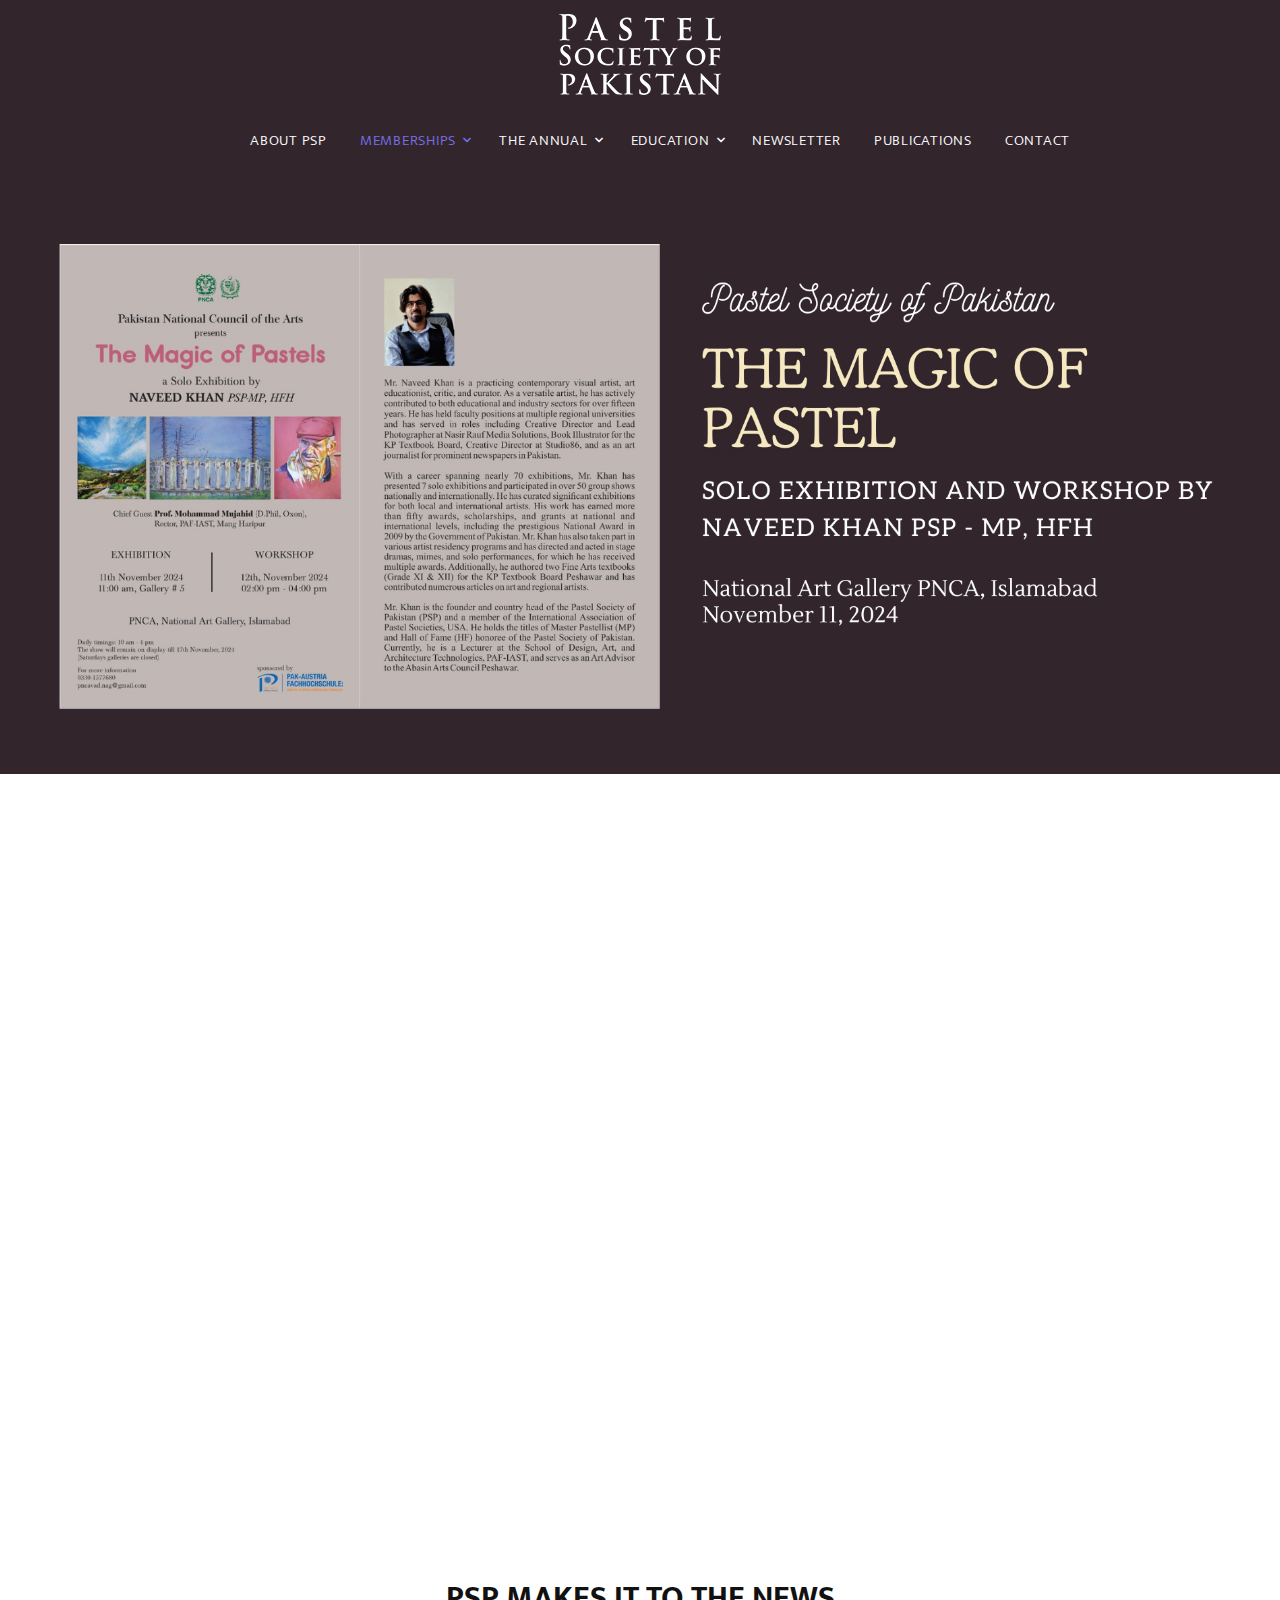
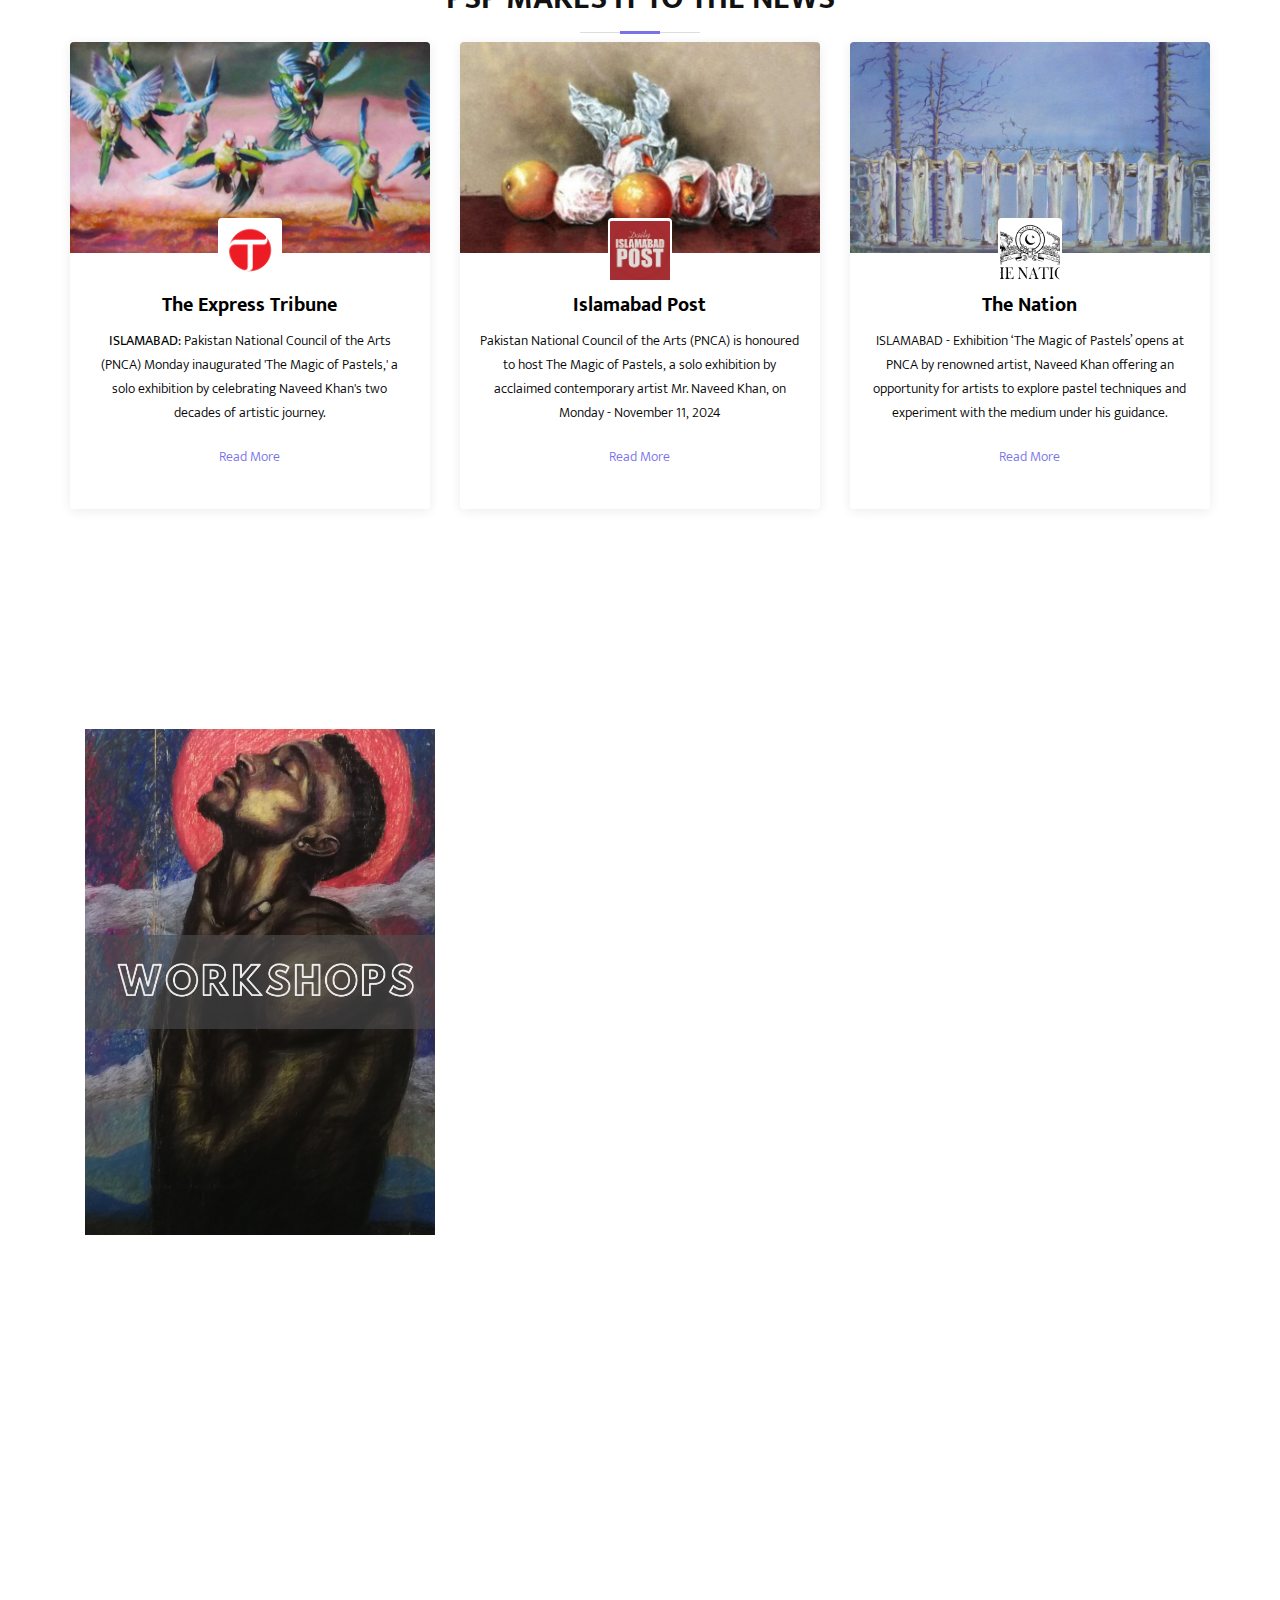
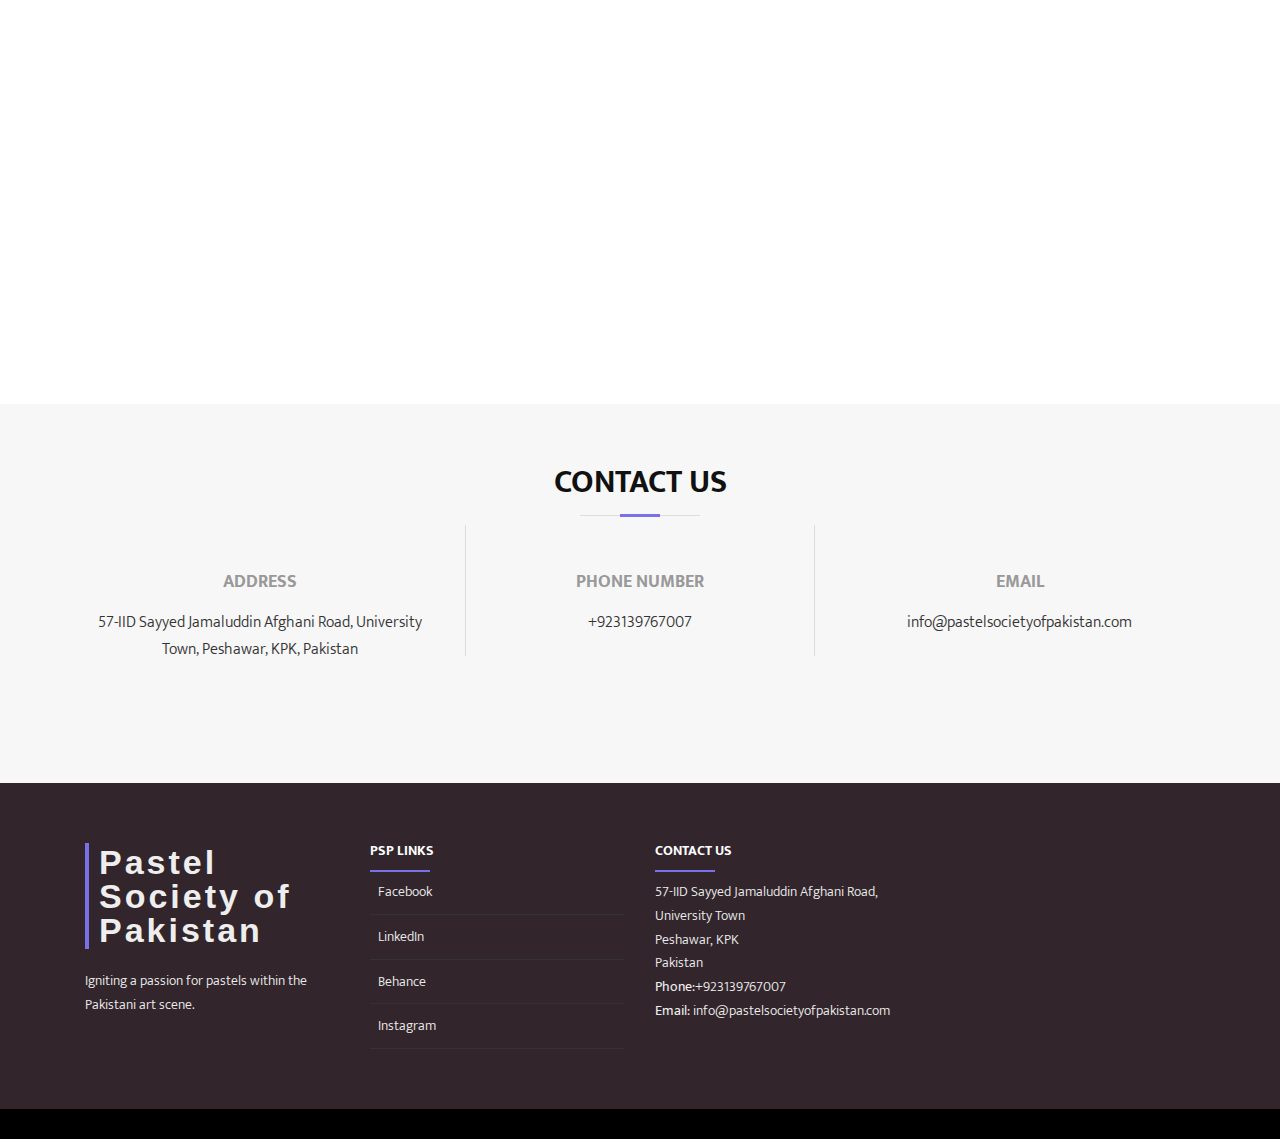
<file: index.html>
<!DOCTYPE html>
<html lang="en">
  <head>
    <title>Pastel Society of Pakistan</title>
    <meta charset="utf-8">
    <meta name="viewport" content="width=device-width, initial-scale=1, shrink-to-fit=no">

    <link rel="stylesheet" href="https://fonts.googleapis.com/css?family=Mukta:300,400,700"> 
    <link rel="stylesheet" href="fonts/icomoon/style.css">

    <link rel="stylesheet" href="css/bootstrap.min.css">
    <link rel="stylesheet" href="css/magnific-popup.css">
    <link rel="stylesheet" href="css/jquery-ui.css">
    <link rel="stylesheet" href="css/owl.carousel.min.css">
    <link rel="stylesheet" href="css/owl.theme.default.min.css">


    <link rel="stylesheet" href="css/aos.css">

    <link rel="stylesheet" href="css/style.css">
    
  </head>
  <body>
  
  <div class="site-wrap">
    <header class="site-navbar" role="banner">
     

      <nav class="site-navigation text-right text-md-center text-right" role="navigation">
        <div class="container">
          <a href="index.html" class="nav-logo-link">
            <img src="images/LOGO 03.png" alt="Logo" class="nav-logo">
          </a>
          <ul class="site-menu js-clone-nav d-none d-md-block">
                    
            <li><a href="#about">About PSP</a></li>
            <li class="has-children active">
              <a href="index.html">Memberships</a>
              <ul class="dropdown">
                <li><a href="Membership-Info.html">Membership Info</a></li>
                <li><a href="Member-Listings.html">Member Listing</a></li>
                <li><a href="PSPMembershipApplication_updated_PDF.pdf">Application</a></li>
                <li><a href="#">Make a Payment</a></li>
                <li><a href="#">Master Pastelist Gallery</a></li>
                <li class="has-children">
                </li>
              </ul>
            </li>
            <li class="has-children">
              <a href="#">The Annual</a>
              <ul class="dropdown">
                <li><a href="#">The Pastelists</a></li>
                <li><a href="#">Hall of Fame</a></li>
                <li><a href="#">Friends-of-Pastel</a></li>
                <li><a href="#">Annual Juried Exhibition (Online)</a></li>
                <li><a href="#">Award Recipients</a></li>
                <li><a href="CATALOGUE PSP.pdf">Catalogue</a></li>
                <li><a href="#">Past Exhibitions</a></li>
              </ul>
            </li>
            <li class="has-children">
              <a href="#">Education</a>
              <ul class="dropdown">
                <li><a href="Workshops.html">Workshops</a></li>
                <li><a href="Videos.html">Videos</a></li>
                <li><a href="Classes.html">Classes</a></li>
              </ul>
            </li>
            <li><a href="#news">Newsletter</a></li>
            <li><a href="#">Publications</a></li>
            <li><a href="#contact">Contact</a></li>
          </ul>
        </div>
      </nav>
    </header>

   <div class="site-blocks-cover" style="background-image: url(images/HOME-CT.png);" data-aos="fade">
    
    </div>


    <section id="about">
    <div class="site-section site-blocks-2">
      <div class="container">
        <div class="row">
          <div class="col-sm-6 col-md-6 col-lg-4 mb-4 mb-lg-0" data-aos="fade" data-aos-delay="">
            <a class="block-2-item" href="#">
              <figure class="image">
                <img src="images/About.png" alt="" class="img-fluid">
              </figure>
            </a>
          </div>
          <div class="col-sm-6 col-md-6 col-lg-8" data-aos="fade" data-aos-delay="">
            <div class="text-content">
              <div class="section-header">
                <h3>About the Pastel Society of Pakistan</h3>
              </div>
                <p>Born in 2015 from the vision of Naveed Khan, the Pastel Society of Pakistan (PSP) ignites a passion for pastels within the Pakistani art scene. As the leading force for pastel appreciation and promotion, PSP illuminates the artistic possibilities of this vibrant medium.</p>
                <p>The inaugural National Art Exhibition, titled <strong>“The Twelve Pastelists”</strong> held at Islamabad’s prestigious Nukta Studios, established itself as a beacon for pastel artists from Pakistan. PSP fosters artistic growth through a vibrant program of exhibitions, workshops, and prestigious awards bestowed during the society’s exhibitions.</p>
                <p>Pastelists showing technical acumen and creative use of the pastel techniques are awarded prizes for their achievements. Members winning five cumulative awards are named PSP Master Pastelists.</p>
                <p>Every Five years, one exceptional artist, whose dedication to the pastel medium has profoundly impacted the art world, is inducted into the prestigious PSP Hall of Fame. Here at PSP, we celebrate the artistry and potential of pastels, providing a platform for artistic exploration and fostering a thriving community of passionate creators.</p>
            </div>
        </div>
        
          
        </div>
      </div>
      
    </div>


    <section id="news">
    <div class="section-header">
      <div class="site-section site-blocks-2">
        <div class="container">
          <h3>PSP makes it to the News</h3>
          <div class="row">
            <div class="text-content">
     
    </div>

    <div class="row news-cols">

      <div class="col-md-4 wow fadeInUp">
        <div class="news-col">
          <div class="img">
            <img src="images/news-1.png" alt="" class="img-fluid">
            <div class="icon">
              <img src="images/logo-1-cropped.png" alt="" class="logo-circle">
            </div>
          </div>
          <h2 class="title"><a href="#">The Express Tribune</a></h2>
          <p>
            <strong>ISLAMABAD:</strong>
            Pakistan National Council of the Arts (PNCA) Monday inaugurated 'The Magic of Pastels,' a solo exhibition by celebrating Naveed Khan's two decades of artistic journey.
            <p><a href="https://tribune.com.pk/story/2508987/the-magic-of-pastels-opens-at-pnca">Read More</a></p>
          </p>
        </div>
      </div>
    
      <div class="col-md-4 wow fadeInUp" data-wow-delay="0.1s">
        <div class="news-col">
          <div class="img">
            <img src="images/news-2.png" alt="" class="img-fluid">
            <div class="icon">
              <img src="images/logo-4.png" alt="" class="logo-circle">
            </div>
          </div>
          <h2 class="title"><a href="#">Islamabad Post</a></h2>
          <p>
            Pakistan National Council of the Arts (PNCA) is honoured to host The Magic of Pastels, a solo exhibition by acclaimed contemporary artist Mr. Naveed Khan, on Monday - November 11, 2024
            <p><a href="https://islamabadpost.com.pk/renowned-artist-naveed-khan-unveils-the-magic-of-pastels-at-pnca/">Read More</a></p>
          </p>
        </div>
      </div>
    
      <div class="col-md-4 wow fadeInUp" data-wow-delay="0.2s">
        <div class="news-col">
          <div class="img">
            <img src="images/news-3.png" alt="" class="img-fluid">
            <div class="icon">
              <img src="images/logo-1550475639.png" alt="" class="logo-circle">
            </div>
          </div>
          <h2 class="title"><a href="#">The Nation</a></h2>
          <p>
            ISLAMABAD - Exhibition ‘The Magic of Pastels’ opens at PNCA by renowned artist, Naveed Khan offering an opportunity for artists to explore pastel techniques and experiment with the medium under his guidance.
            <p><a href="https://www.nation.com.pk/12-Nov-2024/exhibition-the-magic-of-pastels-opens-at-pnca">Read More</a></p>
          </p>
        </div>
      </div>
    </div>
    
    </div>
    
    </div>
  </div>
        </div>
</div>
</div>

    </div>
  </section>



    <div class="site-section site-blocks-2">
      <div class="container">
        <div class="row">
          <div class="col-sm-6 col-md-6 col-lg-4 mb-4 mb-lg-0"  data-aos-delay="">
            <a class="block-2-item" href="Workshops.html">
              <figure class="image">
                <img src="images/WORKSHOPS.png" alt="" class="img-fluid">
              </figure>
            </a>
          </div>
          <div class="col-sm-6 col-md-6 col-lg-4 mb-4 mb-lg-0" data-aos="fade" data-aos-delay="">
            <a class="block-2-item" href="Videos.html">
              <figure class="image">
                <img src="images/VIDEOS.png" alt="" class="img-fluid">
              </figure>
            </a>
          </div>
          <div class="col-sm-6 col-md-6 col-lg-4 mb-4 mb-lg-0" data-aos="fade" data-aos-delay="">
            <a class="block-2-item" href="Classes.html">
              <figure class="image">
                <img src="images/CLASSES.png" alt="" class="img-fluid">
              </figure>
            </a>
          </div>
          
          
        </div>
      </div>
    </div>
    </section>

    

    <div class="site-section site-blocks-2">
      <div class="container">
        <div class="row">
          <div class="col-sm-6 col-md-6 col-lg-4 mb-4 mb-lg-0" data-aos="fade" data-aos-delay="">
            <a class="block-2-item" href="#">
              <figure class="image">
                <img src="images/MS-0.png" alt="" class="img-fluid">
              </figure>
            </a>
          </div>
          <div class="col-sm-6 col-md-6 col-lg-8" data-aos="fade" data-aos-delay="">
            <div class="text-content">
              <div class="section-header">
                <h3>Memberships</h3>
              </div>
                <p>The Pastel Society of Pakistan is dedicated to nurturing a dynamic and inclusive community of artists who specialize in the pastel medium. The society has established a structured membership program to acknowledge and celebrate artistic growth and achievement. Membership is categorized into four distinct levels: Emerging, Associate, Signature, and Master Pastelist, allowing artists to advance as they develop their skills and contribute to the community.</p>
              
              <p><strong>International Recognition Through Juried Awards:</strong>
                <br>The society is renowned for its commitment to excellence, reflected in its highly selective jurying process for the annual exhibition. A prestigious panel of judges, consisting of internationally acclaimed pastel artists, along with prominent national art professionals such as curators and museum directors, evaluates submissions and selects award winners. This rigorous process ensures the highest standards of artistic recognition.
                For non-members, being accepted into the annual exhibition for the first time is a significant milestone. This achievement counts toward eligibility for Emerging Membership, provided the artist applies for this entry-level status within the society.
                The Pastel Society of Pakistan also aims to promote the pastel medium by organizing workshops, seminars, and collaborative events, fostering artistic exchange and education. By providing a platform for artists to showcase their talent and connect with a global network, the society continues to elevate the profile of pastel art both locally and internationally.</p>
            </div>
        </div>
          
        </div>
      </div>
    </div>

    

   <!--==========================
      Contact Section
    ============================-->
    <section id="contact" class="section-bg wow fadeInUp">
      <div class="container">

        <div class="section-header">
          <h3>Contact Us</h3>
        </div>

        <div class="row contact-info">

          <div class="col-md-4">
            <div class="contact-address">
              <i class="ion-ios-location-outline"></i>
              <h3>Address</h3>
              <address>57-IID Sayyed Jamaluddin Afghani Road, University Town, Peshawar, KPK, Pakistan</address>
            </div>
          </div>

          <div class="col-md-4">
            <div class="contact-phone">
              <i class="ion-ios-telephone-outline"></i>
              <h3>Phone Number</h3>
              <p>+923139767007</p>
            </div>
          </div>

          <div class="col-md-4">
            <div class="contact-email">
              <i class="ion-ios-email-outline"></i>
              <h3>Email</h3>
              <p><a href="">info@pastelsocietyofpakistan.com</a></p>
            </div>
          </div>

        </div>


      </div>
    </section><!-- #contact -->

     <!--==========================
    Footer
  ============================-->
  <footer id="footer">
    <div class="footer-top">
      <div class="container">
        <div class="row">

          <div class="col-lg-3 col-md-6 footer-info">
            <h3>Pastel Society of Pakistan</h3>
            <address> Igniting a passion for pastels within the Pakistani art scene. </address>
          </div>

          <div class="col-lg-3 col-md-6 footer-links">
            <h4>PSP Links</h4>
            <ul>
              <li><i class="ion-ios-arrow-right"></i> <a
                href="https://www.facebook.com/PastelSocietyofPakistan/">Facebook</a></li>
              <li><i class="ion-ios-arrow-right"></i> <a
                  href="https://www.linkedin.com/in/naveed-khan-psp-mp-hfh-9ab09936/">LinkedIn</a></li>
              <li><i class="ion-ios-arrow-right"></i> <a
                  href="https://www.behance.net/Navartist">Behance</a></li>
                  <li><i class="ion-ios-arrow-right"></i> <a
                    href="https://www.instagram.com/naveedkhan.artist/">Instagram</a></li>
            </ul>
          </div>

          <div class="col-lg-3 col-md-6 footer-contact">
            <h4>Contact Us</h4>
            
              57-IID Sayyed Jamaluddin Afghani Road, University Town<br>
              Peshawar, KPK<br>
              Pakistan<br>
              <strong>Phone:</strong>+923139767007<br>
              <strong>Email:</strong> info@pastelsocietyofpakistan.com<br>
           
          </div>

        </div>
      </div>
    </div>


  </footer><!-- #footer -->


  <script src="js/jquery-3.3.1.min.js"></script>
  <script src="js/jquery-ui.js"></script>
  <script src="js/popper.min.js"></script>
  <script src="js/bootstrap.min.js"></script>
  <script src="js/owl.carousel.min.js"></script>
  <script src="js/jquery.magnific-popup.min.js"></script>
  <script src="js/aos.js"></script>

  <script src="js/main.js"></script>
    
  </body>
</html>
</file>
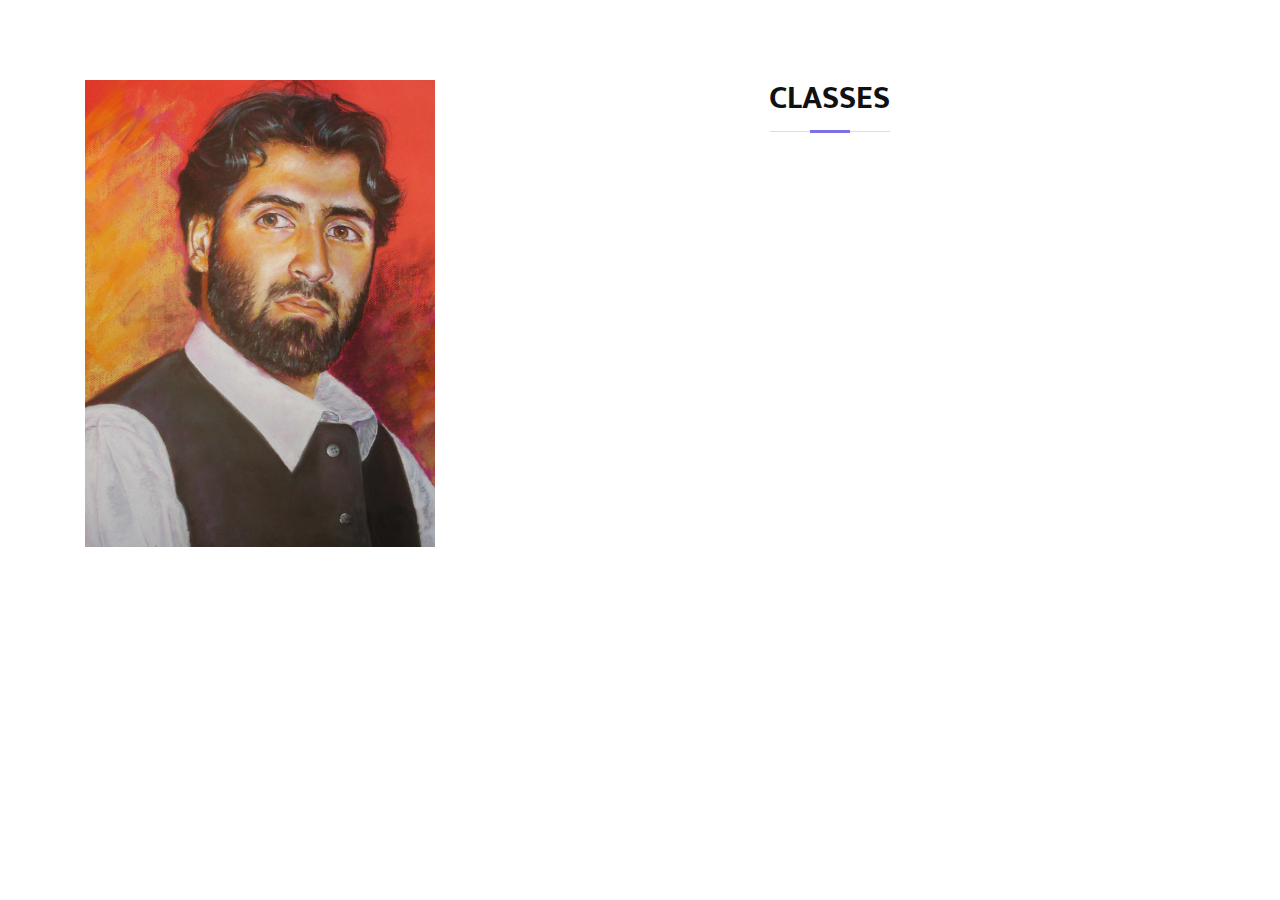
<file: Classes.html>
<!DOCTYPE html>
<html lang="en">
  <head>
    <title>Pastel Society of Pakistan</title>
    <meta charset="utf-8">
    <meta name="viewport" content="width=device-width, initial-scale=1, shrink-to-fit=no">

    <link rel="stylesheet" href="https://fonts.googleapis.com/css?family=Mukta:300,400,700"> 
    <link rel="stylesheet" href="fonts/icomoon/style.css">

    <link rel="stylesheet" href="css/bootstrap.min.css">
    <link rel="stylesheet" href="css/magnific-popup.css">
    <link rel="stylesheet" href="css/jquery-ui.css">
    <link rel="stylesheet" href="css/owl.carousel.min.css">
    <link rel="stylesheet" href="css/owl.theme.default.min.css">


    <link rel="stylesheet" href="css/aos.css">

    <link rel="stylesheet" href="css/style.css">
    
  </head>
  <body>
<div class="site-section site-blocks-2">
    <div class="container">
      <div class="row">
        <div class="col-sm-6 col-md-6 col-lg-4 mb-4 mb-lg-0" data-aos="fade" data-aos-delay="">
          <a class="block-2-item" href="#">
            <figure class="image">
              <img src="images/Gallery-9.jpg" alt="" class="img-fluid">
            </figure>
          </a>
        </div>
        <div class="col-sm-6 col-md-6 col-lg-8" data-aos="fade" data-aos-delay="">
          <div class="text-content">
            <div class="section-header">
              <h3>Classes</h3>
            </div>
          </div>
      </div>
        
      </div>
    </div>
  </div>

  <script src="js/jquery-3.3.1.min.js"></script>
  <script src="js/jquery-ui.js"></script>
  <script src="js/popper.min.js"></script>
  <script src="js/bootstrap.min.js"></script>
  <script src="js/owl.carousel.min.js"></script>
  <script src="js/jquery.magnific-popup.min.js"></script>
  <script src="js/aos.js"></script>

  <script src="js/main.js"></script>
      
</body>
</html>
</file>
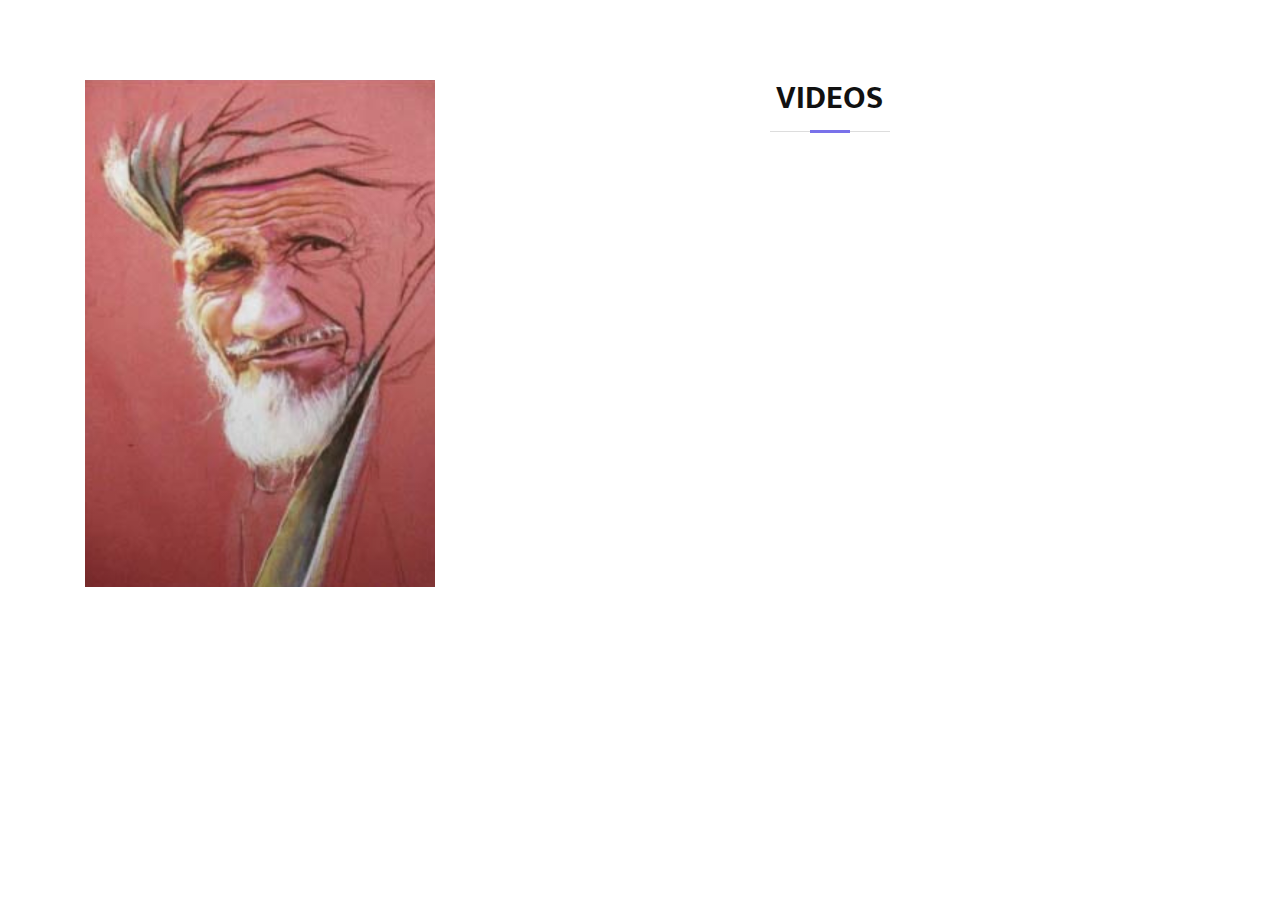
<file: Videos.html>
<!DOCTYPE html>
<html lang="en">
  <head>
    <title>Pastel Society of Pakistan</title>
    <meta charset="utf-8">
    <meta name="viewport" content="width=device-width, initial-scale=1, shrink-to-fit=no">

    <link rel="stylesheet" href="https://fonts.googleapis.com/css?family=Mukta:300,400,700"> 
    <link rel="stylesheet" href="fonts/icomoon/style.css">

    <link rel="stylesheet" href="css/bootstrap.min.css">
    <link rel="stylesheet" href="css/magnific-popup.css">
    <link rel="stylesheet" href="css/jquery-ui.css">
    <link rel="stylesheet" href="css/owl.carousel.min.css">
    <link rel="stylesheet" href="css/owl.theme.default.min.css">


    <link rel="stylesheet" href="css/aos.css">

    <link rel="stylesheet" href="css/style.css">
    
  </head>
  <body>
<div class="site-section site-blocks-2">
    <div class="container">
      <div class="row">
        <div class="col-sm-6 col-md-6 col-lg-4 mb-4 mb-lg-0" data-aos="fade" data-aos-delay="">
          <a class="block-2-item" href="#">
            <figure class="image">
              <img src="images/Gallery-3.png" alt="" class="img-fluid">
            </figure>
          </a>
        </div>
        <div class="col-sm-6 col-md-6 col-lg-8" data-aos="fade" data-aos-delay="">
          <div class="text-content">
            <div class="section-header">
              <h3>Videos</h3>
            </div>
          </div>
      </div>
        
      </div>
    </div>
  </div>

  <script src="js/jquery-3.3.1.min.js"></script>
  <script src="js/jquery-ui.js"></script>
  <script src="js/popper.min.js"></script>
  <script src="js/bootstrap.min.js"></script>
  <script src="js/owl.carousel.min.js"></script>
  <script src="js/jquery.magnific-popup.min.js"></script>
  <script src="js/aos.js"></script>

  <script src="js/main.js"></script>
      
</body>
</html>
</file>
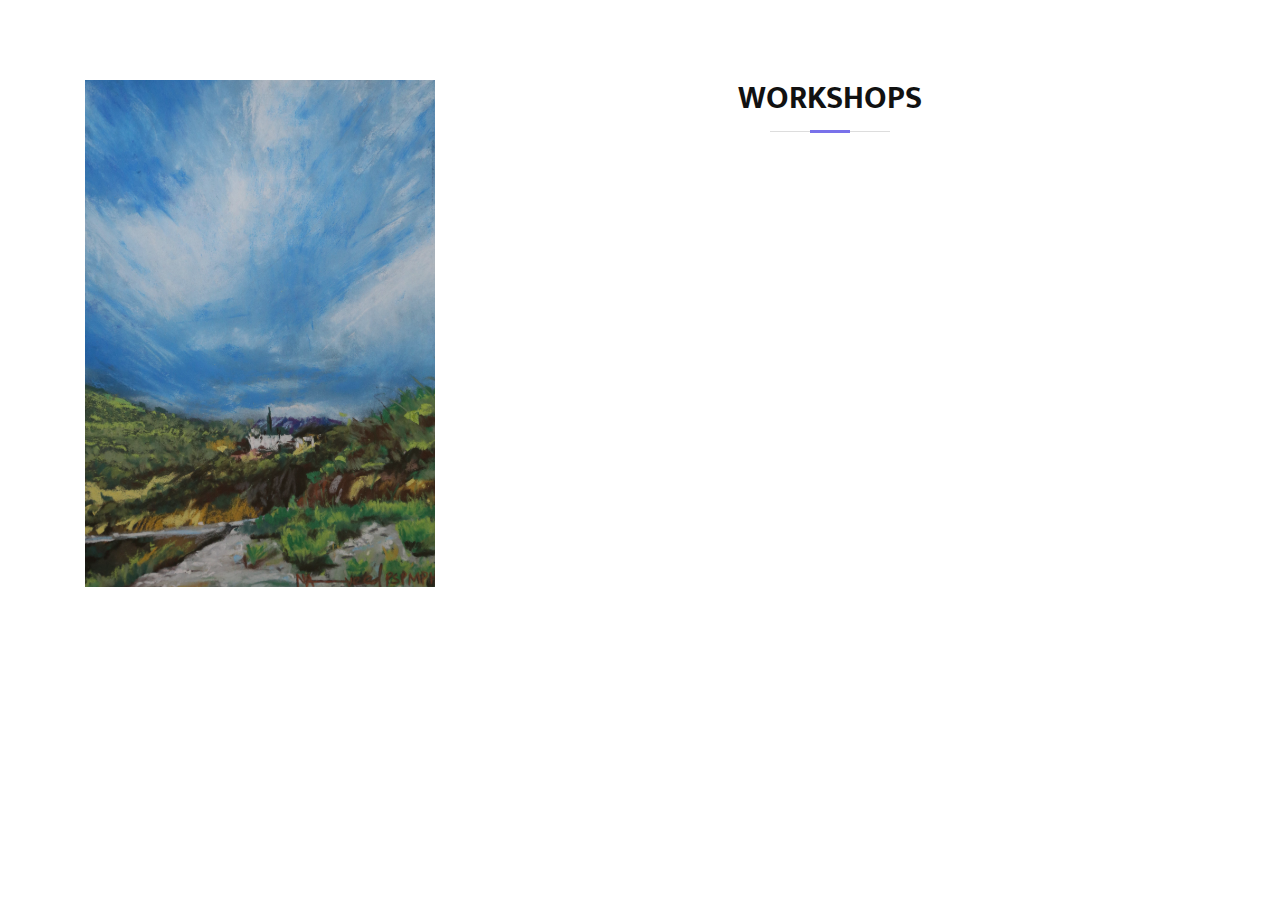
<file: Workshops.html>
<!DOCTYPE html>
<html lang="en">
  <head>
    <title>Pastel Society of Pakistan</title>
    <meta charset="utf-8">
    <meta name="viewport" content="width=device-width, initial-scale=1, shrink-to-fit=no">

    <link rel="stylesheet" href="https://fonts.googleapis.com/css?family=Mukta:300,400,700"> 
    <link rel="stylesheet" href="fonts/icomoon/style.css">

    <link rel="stylesheet" href="css/bootstrap.min.css">
    <link rel="stylesheet" href="css/magnific-popup.css">
    <link rel="stylesheet" href="css/jquery-ui.css">
    <link rel="stylesheet" href="css/owl.carousel.min.css">
    <link rel="stylesheet" href="css/owl.theme.default.min.css">


    <link rel="stylesheet" href="css/aos.css">

    <link rel="stylesheet" href="css/style.css">
    
  </head>
  <body>
<div class="site-section site-blocks-2">
    <div class="container">
      <div class="row">
        <div class="col-sm-6 col-md-6 col-lg-4 mb-4 mb-lg-0" data-aos="fade" data-aos-delay="">
          <a class="block-2-item" href="#">
            <figure class="image">
              <img src="images/Gallery-1.png" alt="" class="img-fluid">
            </figure>
          </a>
        </div>
        <div class="col-sm-6 col-md-6 col-lg-8" data-aos="fade" data-aos-delay="">
          <div class="text-content">
            <div class="section-header">
              <h3>Workshops</h3>
            </div>
       
            
            <p></p>
          </div>
      </div>
        
      </div>
    </div>
  </div>

  <script src="js/jquery-3.3.1.min.js"></script>
  <script src="js/jquery-ui.js"></script>
  <script src="js/popper.min.js"></script>
  <script src="js/bootstrap.min.js"></script>
  <script src="js/owl.carousel.min.js"></script>
  <script src="js/jquery.magnific-popup.min.js"></script>
  <script src="js/aos.js"></script>

  <script src="js/main.js"></script>
      
</body>
</html>
</file>
<file: fonts/icomoon/style.css>
@font-face {
  font-family: 'icomoon';
  src:  url('fonts/icomoon.eot?10si43');
  src:  url('fonts/icomoon.eot?10si43#iefix') format('embedded-opentype'),
    url('fonts/icomoon.ttf?10si43') format('truetype'),
    url('fonts/icomoon.woff?10si43') format('woff'),
    url('fonts/icomoon.svg?10si43#icomoon') format('svg');
  font-weight: normal;
  font-style: normal;
}

[class^="icon-"], [class*=" icon-"] {
  /* use !important to prevent issues with browser extensions that change fonts */
  font-family: 'icomoon' !important;
  speak: none;
  font-style: normal;
  font-weight: normal;
  font-variant: normal;
  text-transform: none;
  line-height: 1;

  /* Better Font Rendering =========== */
  -webkit-font-smoothing: antialiased;
  -moz-osx-font-smoothing: grayscale;
}

.icon-asterisk:before {
  content: "\f069";
}
.icon-plus:before {
  content: "\f067";
}
.icon-question:before {
  content: "\f128";
}
.icon-minus:before {
  content: "\f068";
}
.icon-glass:before {
  content: "\f000";
}
.icon-music:before {
  content: "\f001";
}
.icon-search:before {
  content: "\f002";
}
.icon-envelope-o:before {
  content: "\f003";
}
.icon-heart:before {
  content: "\f004";
}
.icon-star:before {
  content: "\f005";
}
.icon-star-o:before {
  content: "\f006";
}
.icon-user:before {
  content: "\f007";
}
.icon-film:before {
  content: "\f008";
}
.icon-th-large:before {
  content: "\f009";
}
.icon-th:before {
  content: "\f00a";
}
.icon-th-list:before {
  content: "\f00b";
}
.icon-check:before {
  content: "\f00c";
}
.icon-close:before {
  content: "\f00d";
}
.icon-remove:before {
  content: "\f00d";
}
.icon-times:before {
  content: "\f00d";
}
.icon-search-plus:before {
  content: "\f00e";
}
.icon-search-minus:before {
  content: "\f010";
}
.icon-power-off:before {
  content: "\f011";
}
.icon-signal:before {
  content: "\f012";
}
.icon-cog:before {
  content: "\f013";
}
.icon-gear:before {
  content: "\f013";
}
.icon-trash-o:before {
  content: "\f014";
}
.icon-home:before {
  content: "\f015";
}
.icon-file-o:before {
  content: "\f016";
}
.icon-clock-o:before {
  content: "\f017";
}
.icon-road:before {
  content: "\f018";
}
.icon-download:before {
  content: "\f019";
}
.icon-arrow-circle-o-down:before {
  content: "\f01a";
}
.icon-arrow-circle-o-up:before {
  content: "\f01b";
}
.icon-inbox:before {
  content: "\f01c";
}
.icon-play-circle-o:before {
  content: "\f01d";
}
.icon-repeat:before {
  content: "\f01e";
}
.icon-rotate-right:before {
  content: "\f01e";
}
.icon-refresh:before {
  content: "\f021";
}
.icon-list-alt:before {
  content: "\f022";
}
.icon-lock:before {
  content: "\f023";
}
.icon-flag:before {
  content: "\f024";
}
.icon-headphones:before {
  content: "\f025";
}
.icon-volume-off:before {
  content: "\f026";
}
.icon-volume-down:before {
  content: "\f027";
}
.icon-volume-up:before {
  content: "\f028";
}
.icon-qrcode:before {
  content: "\f029";
}
.icon-barcode:before {
  content: "\f02a";
}
.icon-tag:before {
  content: "\f02b";
}
.icon-tags:before {
  content: "\f02c";
}
.icon-book:before {
  content: "\f02d";
}
.icon-bookmark:before {
  content: "\f02e";
}
.icon-print:before {
  content: "\f02f";
}
.icon-camera:before {
  content: "\f030";
}
.icon-font:before {
  content: "\f031";
}
.icon-bold:before {
  content: "\f032";
}
.icon-italic:before {
  content: "\f033";
}
.icon-text-height:before {
  content: "\f034";
}
.icon-text-width:before {
  content: "\f035";
}
.icon-align-left:before {
  content: "\f036";
}
.icon-align-center:before {
  content: "\f037";
}
.icon-align-right:before {
  content: "\f038";
}
.icon-align-justify:before {
  content: "\f039";
}
.icon-list:before {
  content: "\f03a";
}
.icon-dedent:before {
  content: "\f03b";
}
.icon-outdent:before {
  content: "\f03b";
}
.icon-indent:before {
  content: "\f03c";
}
.icon-video-camera:before {
  content: "\f03d";
}
.icon-image:before {
  content: "\f03e";
}
.icon-photo:before {
  content: "\f03e";
}
.icon-picture-o:before {
  content: "\f03e";
}
.icon-pencil:before {
  content: "\f040";
}
.icon-map-marker:before {
  content: "\f041";
}
.icon-adjust:before {
  content: "\f042";
}
.icon-tint:before {
  content: "\f043";
}
.icon-edit:before {
  content: "\f044";
}
.icon-pencil-square-o:before {
  content: "\f044";
}
.icon-share-square-o:before {
  content: "\f045";
}
.icon-check-square-o:before {
  content: "\f046";
}
.icon-arrows:before {
  content: "\f047";
}
.icon-step-backward:before {
  content: "\f048";
}
.icon-fast-backward:before {
  content: "\f049";
}
.icon-backward:before {
  content: "\f04a";
}
.icon-play:before {
  content: "\f04b";
}
.icon-pause:before {
  content: "\f04c";
}
.icon-stop:before {
  content: "\f04d";
}
.icon-forward:before {
  content: "\f04e";
}
.icon-fast-forward:before {
  content: "\f050";
}
.icon-step-forward:before {
  content: "\f051";
}
.icon-eject:before {
  content: "\f052";
}
.icon-chevron-left:before {
  content: "\f053";
}
.icon-chevron-right:before {
  content: "\f054";
}
.icon-plus-circle:before {
  content: "\f055";
}
.icon-minus-circle:before {
  content: "\f056";
}
.icon-times-circle:before {
  content: "\f057";
}
.icon-check-circle:before {
  content: "\f058";
}
.icon-question-circle:before {
  content: "\f059";
}
.icon-info-circle:before {
  content: "\f05a";
}
.icon-crosshairs:before {
  content: "\f05b";
}
.icon-times-circle-o:before {
  content: "\f05c";
}
.icon-check-circle-o:before {
  content: "\f05d";
}
.icon-ban:before {
  content: "\f05e";
}
.icon-arrow-left:before {
  content: "\f060";
}
.icon-arrow-right:before {
  content: "\f061";
}
.icon-arrow-up:before {
  content: "\f062";
}
.icon-arrow-down:before {
  content: "\f063";
}
.icon-mail-forward:before {
  content: "\f064";
}
.icon-share:before {
  content: "\f064";
}
.icon-expand:before {
  content: "\f065";
}
.icon-compress:before {
  content: "\f066";
}
.icon-exclamation-circle:before {
  content: "\f06a";
}
.icon-gift:before {
  content: "\f06b";
}
.icon-leaf:before {
  content: "\f06c";
}
.icon-fire:before {
  content: "\f06d";
}
.icon-eye:before {
  content: "\f06e";
}
.icon-eye-slash:before {
  content: "\f070";
}
.icon-exclamation-triangle:before {
  content: "\f071";
}
.icon-warning:before {
  content: "\f071";
}
.icon-plane:before {
  content: "\f072";
}
.icon-calendar:before {
  content: "\f073";
}
.icon-random:before {
  content: "\f074";
}
.icon-comment:before {
  content: "\f075";
}
.icon-magnet:before {
  content: "\f076";
}
.icon-chevron-up:before {
  content: "\f077";
}
.icon-chevron-down:before {
  content: "\f078";
}
.icon-retweet:before {
  content: "\f079";
}
.icon-shopping-cart:before {
  content: "\f07a";
}
.icon-folder:before {
  content: "\f07b";
}
.icon-folder-open:before {
  content: "\f07c";
}
.icon-arrows-v:before {
  content: "\f07d";
}
.icon-arrows-h:before {
  content: "\f07e";
}
.icon-bar-chart:before {
  content: "\f080";
}
.icon-bar-chart-o:before {
  content: "\f080";
}
.icon-twitter-square:before {
  content: "\f081";
}
.icon-facebook-square:before {
  content: "\f082";
}
.icon-camera-retro:before {
  content: "\f083";
}
.icon-key:before {
  content: "\f084";
}
.icon-cogs:before {
  content: "\f085";
}
.icon-gears:before {
  content: "\f085";
}
.icon-comments:before {
  content: "\f086";
}
.icon-thumbs-o-up:before {
  content: "\f087";
}
.icon-thumbs-o-down:before {
  content: "\f088";
}
.icon-star-half:before {
  content: "\f089";
}
.icon-heart-o:before {
  content: "\f08a";
}
.icon-sign-out:before {
  content: "\f08b";
}
.icon-linkedin-square:before {
  content: "\f08c";
}
.icon-thumb-tack:before {
  content: "\f08d";
}
.icon-external-link:before {
  content: "\f08e";
}
.icon-sign-in:before {
  content: "\f090";
}
.icon-trophy:before {
  content: "\f091";
}
.icon-github-square:before {
  content: "\f092";
}
.icon-upload:before {
  content: "\f093";
}
.icon-lemon-o:before {
  content: "\f094";
}
.icon-phone:before {
  content: "\f095";
}
.icon-square-o:before {
  content: "\f096";
}
.icon-bookmark-o:before {
  content: "\f097";
}
.icon-phone-square:before {
  content: "\f098";
}
.icon-twitter:before {
  content: "\f099";
}
.icon-facebook:before {
  content: "\f09a";
}
.icon-facebook-f:before {
  content: "\f09a";
}
.icon-github:before {
  content: "\f09b";
}
.icon-unlock:before {
  content: "\f09c";
}
.icon-credit-card:before {
  content: "\f09d";
}
.icon-feed:before {
  content: "\f09e";
}
.icon-rss:before {
  content: "\f09e";
}
.icon-hdd-o:before {
  content: "\f0a0";
}
.icon-bullhorn:before {
  content: "\f0a1";
}
.icon-bell-o:before {
  content: "\f0a2";
}
.icon-certificate:before {
  content: "\f0a3";
}
.icon-hand-o-right:before {
  content: "\f0a4";
}
.icon-hand-o-left:before {
  content: "\f0a5";
}
.icon-hand-o-up:before {
  content: "\f0a6";
}
.icon-hand-o-down:before {
  content: "\f0a7";
}
.icon-arrow-circle-left:before {
  content: "\f0a8";
}
.icon-arrow-circle-right:before {
  content: "\f0a9";
}
.icon-arrow-circle-up:before {
  content: "\f0aa";
}
.icon-arrow-circle-down:before {
  content: "\f0ab";
}
.icon-globe:before {
  content: "\f0ac";
}
.icon-wrench:before {
  content: "\f0ad";
}
.icon-tasks:before {
  content: "\f0ae";
}
.icon-filter:before {
  content: "\f0b0";
}
.icon-briefcase:before {
  content: "\f0b1";
}
.icon-arrows-alt:before {
  content: "\f0b2";
}
.icon-group:before {
  content: "\f0c0";
}
.icon-users:before {
  content: "\f0c0";
}
.icon-chain:before {
  content: "\f0c1";
}
.icon-link:before {
  content: "\f0c1";
}
.icon-cloud:before {
  content: "\f0c2";
}
.icon-flask:before {
  content: "\f0c3";
}
.icon-cut:before {
  content: "\f0c4";
}
.icon-scissors:before {
  content: "\f0c4";
}
.icon-copy:before {
  content: "\f0c5";
}
.icon-files-o:before {
  content: "\f0c5";
}
.icon-paperclip:before {
  content: "\f0c6";
}
.icon-floppy-o:before {
  content: "\f0c7";
}
.icon-save:before {
  content: "\f0c7";
}
.icon-square:before {
  content: "\f0c8";
}
.icon-bars:before {
  content: "\f0c9";
}
.icon-navicon:before {
  content: "\f0c9";
}
.icon-reorder:before {
  content: "\f0c9";
}
.icon-list-ul:before {
  content: "\f0ca";
}
.icon-list-ol:before {
  content: "\f0cb";
}
.icon-strikethrough:before {
  content: "\f0cc";
}
.icon-underline:before {
  content: "\f0cd";
}
.icon-table:before {
  content: "\f0ce";
}
.icon-magic:before {
  content: "\f0d0";
}
.icon-truck:before {
  content: "\f0d1";
}
.icon-pinterest:before {
  content: "\f0d2";
}
.icon-pinterest-square:before {
  content: "\f0d3";
}
.icon-google-plus-square:before {
  content: "\f0d4";
}
.icon-google-plus:before {
  content: "\f0d5";
}
.icon-money:before {
  content: "\f0d6";
}
.icon-caret-down:before {
  content: "\f0d7";
}
.icon-caret-up:before {
  content: "\f0d8";
}
.icon-caret-left:before {
  content: "\f0d9";
}
.icon-caret-right:before {
  content: "\f0da";
}
.icon-columns:before {
  content: "\f0db";
}
.icon-sort:before {
  content: "\f0dc";
}
.icon-unsorted:before {
  content: "\f0dc";
}
.icon-sort-desc:before {
  content: "\f0dd";
}
.icon-sort-down:before {
  content: "\f0dd";
}
.icon-sort-asc:before {
  content: "\f0de";
}
.icon-sort-up:before {
  content: "\f0de";
}
.icon-envelope:before {
  content: "\f0e0";
}
.icon-linkedin:before {
  content: "\f0e1";
}
.icon-rotate-left:before {
  content: "\f0e2";
}
.icon-undo:before {
  content: "\f0e2";
}
.icon-gavel:before {
  content: "\f0e3";
}
.icon-legal:before {
  content: "\f0e3";
}
.icon-dashboard:before {
  content: "\f0e4";
}
.icon-tachometer:before {
  content: "\f0e4";
}
.icon-comment-o:before {
  content: "\f0e5";
}
.icon-comments-o:before {
  content: "\f0e6";
}
.icon-bolt:before {
  content: "\f0e7";
}
.icon-flash:before {
  content: "\f0e7";
}
.icon-sitemap:before {
  content: "\f0e8";
}
.icon-umbrella:before {
  content: "\f0e9";
}
.icon-clipboard:before {
  content: "\f0ea";
}
.icon-paste:before {
  content: "\f0ea";
}
.icon-lightbulb-o:before {
  content: "\f0eb";
}
.icon-exchange:before {
  content: "\f0ec";
}
.icon-cloud-download:before {
  content: "\f0ed";
}
.icon-cloud-upload:before {
  content: "\f0ee";
}
.icon-user-md:before {
  content: "\f0f0";
}
.icon-stethoscope:before {
  content: "\f0f1";
}
.icon-suitcase:before {
  content: "\f0f2";
}
.icon-bell:before {
  content: "\f0f3";
}
.icon-coffee:before {
  content: "\f0f4";
}
.icon-cutlery:before {
  content: "\f0f5";
}
.icon-file-text-o:before {
  content: "\f0f6";
}
.icon-building-o:before {
  content: "\f0f7";
}
.icon-hospital-o:before {
  content: "\f0f8";
}
.icon-ambulance:before {
  content: "\f0f9";
}
.icon-medkit:before {
  content: "\f0fa";
}
.icon-fighter-jet:before {
  content: "\f0fb";
}
.icon-beer:before {
  content: "\f0fc";
}
.icon-h-square:before {
  content: "\f0fd";
}
.icon-plus-square:before {
  content: "\f0fe";
}
.icon-angle-double-left:before {
  content: "\f100";
}
.icon-angle-double-right:before {
  content: "\f101";
}
.icon-angle-double-up:before {
  content: "\f102";
}
.icon-angle-double-down:before {
  content: "\f103";
}
.icon-angle-left:before {
  content: "\f104";
}
.icon-angle-right:before {
  content: "\f105";
}
.icon-angle-up:before {
  content: "\f106";
}
.icon-angle-down:before {
  content: "\f107";
}
.icon-desktop:before {
  content: "\f108";
}
.icon-laptop:before {
  content: "\f109";
}
.icon-tablet:before {
  content: "\f10a";
}
.icon-mobile:before {
  content: "\f10b";
}
.icon-mobile-phone:before {
  content: "\f10b";
}
.icon-circle-o:before {
  content: "\f10c";
}
.icon-quote-left:before {
  content: "\f10d";
}
.icon-quote-right:before {
  content: "\f10e";
}
.icon-spinner:before {
  content: "\f110";
}
.icon-circle:before {
  content: "\f111";
}
.icon-mail-reply:before {
  content: "\f112";
}
.icon-reply:before {
  content: "\f112";
}
.icon-github-alt:before {
  content: "\f113";
}
.icon-folder-o:before {
  content: "\f114";
}
.icon-folder-open-o:before {
  content: "\f115";
}
.icon-smile-o:before {
  content: "\f118";
}
.icon-frown-o:before {
  content: "\f119";
}
.icon-meh-o:before {
  content: "\f11a";
}
.icon-gamepad:before {
  content: "\f11b";
}
.icon-keyboard-o:before {
  content: "\f11c";
}
.icon-flag-o:before {
  content: "\f11d";
}
.icon-flag-checkered:before {
  content: "\f11e";
}
.icon-terminal:before {
  content: "\f120";
}
.icon-code:before {
  content: "\f121";
}
.icon-mail-reply-all:before {
  content: "\f122";
}
.icon-reply-all:before {
  content: "\f122";
}
.icon-star-half-empty:before {
  content: "\f123";
}
.icon-star-half-full:before {
  content: "\f123";
}
.icon-star-half-o:before {
  content: "\f123";
}
.icon-location-arrow:before {
  content: "\f124";
}
.icon-crop:before {
  content: "\f125";
}
.icon-code-fork:before {
  content: "\f126";
}
.icon-chain-broken:before {
  content: "\f127";
}
.icon-unlink:before {
  content: "\f127";
}
.icon-info:before {
  content: "\f129";
}
.icon-exclamation:before {
  content: "\f12a";
}
.icon-superscript:before {
  content: "\f12b";
}
.icon-subscript:before {
  content: "\f12c";
}
.icon-eraser:before {
  content: "\f12d";
}
.icon-puzzle-piece:before {
  content: "\f12e";
}
.icon-microphone:before {
  content: "\f130";
}
.icon-microphone-slash:before {
  content: "\f131";
}
.icon-shield:before {
  content: "\f132";
}
.icon-calendar-o:before {
  content: "\f133";
}
.icon-fire-extinguisher:before {
  content: "\f134";
}
.icon-rocket:before {
  content: "\f135";
}
.icon-maxcdn:before {
  content: "\f136";
}
.icon-chevron-circle-left:before {
  content: "\f137";
}
.icon-chevron-circle-right:before {
  content: "\f138";
}
.icon-chevron-circle-up:before {
  content: "\f139";
}
.icon-chevron-circle-down:before {
  content: "\f13a";
}
.icon-html5:before {
  content: "\f13b";
}
.icon-css3:before {
  content: "\f13c";
}
.icon-anchor:before {
  content: "\f13d";
}
.icon-unlock-alt:before {
  content: "\f13e";
}
.icon-bullseye:before {
  content: "\f140";
}
.icon-ellipsis-h:before {
  content: "\f141";
}
.icon-ellipsis-v:before {
  content: "\f142";
}
.icon-rss-square:before {
  content: "\f143";
}
.icon-play-circle:before {
  content: "\f144";
}
.icon-ticket:before {
  content: "\f145";
}
.icon-minus-square:before {
  content: "\f146";
}
.icon-minus-square-o:before {
  content: "\f147";
}
.icon-level-up:before {
  content: "\f148";
}
.icon-level-down:before {
  content: "\f149";
}
.icon-check-square:before {
  content: "\f14a";
}
.icon-pencil-square:before {
  content: "\f14b";
}
.icon-external-link-square:before {
  content: "\f14c";
}
.icon-share-square:before {
  content: "\f14d";
}
.icon-compass:before {
  content: "\f14e";
}
.icon-caret-square-o-down:before {
  content: "\f150";
}
.icon-toggle-down:before {
  content: "\f150";
}
.icon-caret-square-o-up:before {
  content: "\f151";
}
.icon-toggle-up:before {
  content: "\f151";
}
.icon-caret-square-o-right:before {
  content: "\f152";
}
.icon-toggle-right:before {
  content: "\f152";
}
.icon-eur:before {
  content: "\f153";
}
.icon-euro:before {
  content: "\f153";
}
.icon-gbp:before {
  content: "\f154";
}
.icon-dollar:before {
  content: "\f155";
}
.icon-usd:before {
  content: "\f155";
}
.icon-inr:before {
  content: "\f156";
}
.icon-rupee:before {
  content: "\f156";
}
.icon-cny:before {
  content: "\f157";
}
.icon-jpy:before {
  content: "\f157";
}
.icon-rmb:before {
  content: "\f157";
}
.icon-yen:before {
  content: "\f157";
}
.icon-rouble:before {
  content: "\f158";
}
.icon-rub:before {
  content: "\f158";
}
.icon-ruble:before {
  content: "\f158";
}
.icon-krw:before {
  content: "\f159";
}
.icon-won:before {
  content: "\f159";
}
.icon-bitcoin:before {
  content: "\f15a";
}
.icon-btc:before {
  content: "\f15a";
}
.icon-file:before {
  content: "\f15b";
}
.icon-file-text:before {
  content: "\f15c";
}
.icon-sort-alpha-asc:before {
  content: "\f15d";
}
.icon-sort-alpha-desc:before {
  content: "\f15e";
}
.icon-sort-amount-asc:before {
  content: "\f160";
}
.icon-sort-amount-desc:before {
  content: "\f161";
}
.icon-sort-numeric-asc:before {
  content: "\f162";
}
.icon-sort-numeric-desc:before {
  content: "\f163";
}
.icon-thumbs-up:before {
  content: "\f164";
}
.icon-thumbs-down:before {
  content: "\f165";
}
.icon-youtube-square:before {
  content: "\f166";
}
.icon-youtube:before {
  content: "\f167";
}
.icon-xing:before {
  content: "\f168";
}
.icon-xing-square:before {
  content: "\f169";
}
.icon-youtube-play:before {
  content: "\f16a";
}
.icon-dropbox:before {
  content: "\f16b";
}
.icon-stack-overflow:before {
  content: "\f16c";
}
.icon-instagram:before {
  content: "\f16d";
}
.icon-flickr:before {
  content: "\f16e";
}
.icon-adn:before {
  content: "\f170";
}
.icon-bitbucket:before {
  content: "\f171";
}
.icon-bitbucket-square:before {
  content: "\f172";
}
.icon-tumblr:before {
  content: "\f173";
}
.icon-tumblr-square:before {
  content: "\f174";
}
.icon-long-arrow-down:before {
  content: "\f175";
}
.icon-long-arrow-up:before {
  content: "\f176";
}
.icon-long-arrow-left:before {
  content: "\f177";
}
.icon-long-arrow-right:before {
  content: "\f178";
}
.icon-apple:before {
  content: "\f179";
}
.icon-windows:before {
  content: "\f17a";
}
.icon-android:before {
  content: "\f17b";
}
.icon-linux:before {
  content: "\f17c";
}
.icon-dribbble:before {
  content: "\f17d";
}
.icon-skype:before {
  content: "\f17e";
}
.icon-foursquare:before {
  content: "\f180";
}
.icon-trello:before {
  content: "\f181";
}
.icon-female:before {
  content: "\f182";
}
.icon-male:before {
  content: "\f183";
}
.icon-gittip:before {
  content: "\f184";
}
.icon-gratipay:before {
  content: "\f184";
}
.icon-sun-o:before {
  content: "\f185";
}
.icon-moon-o:before {
  content: "\f186";
}
.icon-archive:before {
  content: "\f187";
}
.icon-bug:before {
  content: "\f188";
}
.icon-vk:before {
  content: "\f189";
}
.icon-weibo:before {
  content: "\f18a";
}
.icon-renren:before {
  content: "\f18b";
}
.icon-pagelines:before {
  content: "\f18c";
}
.icon-stack-exchange:before {
  content: "\f18d";
}
.icon-arrow-circle-o-right:before {
  content: "\f18e";
}
.icon-arrow-circle-o-left:before {
  content: "\f190";
}
.icon-caret-square-o-left:before {
  content: "\f191";
}
.icon-toggle-left:before {
  content: "\f191";
}
.icon-dot-circle-o:before {
  content: "\f192";
}
.icon-wheelchair:before {
  content: "\f193";
}
.icon-vimeo-square:before {
  content: "\f194";
}
.icon-try:before {
  content: "\f195";
}
.icon-turkish-lira:before {
  content: "\f195";
}
.icon-plus-square-o:before {
  content: "\f196";
}
.icon-space-shuttle:before {
  content: "\f197";
}
.icon-slack:before {
  content: "\f198";
}
.icon-envelope-square:before {
  content: "\f199";
}
.icon-wordpress:before {
  content: "\f19a";
}
.icon-openid:before {
  content: "\f19b";
}
.icon-bank:before {
  content: "\f19c";
}
.icon-institution:before {
  content: "\f19c";
}
.icon-university:before {
  content: "\f19c";
}
.icon-graduation-cap:before {
  content: "\f19d";
}
.icon-mortar-board:before {
  content: "\f19d";
}
.icon-yahoo:before {
  content: "\f19e";
}
.icon-google:before {
  content: "\f1a0";
}
.icon-reddit:before {
  content: "\f1a1";
}
.icon-reddit-square:before {
  content: "\f1a2";
}
.icon-stumbleupon-circle:before {
  content: "\f1a3";
}
.icon-stumbleupon:before {
  content: "\f1a4";
}
.icon-delicious:before {
  content: "\f1a5";
}
.icon-digg:before {
  content: "\f1a6";
}
.icon-pied-piper-pp:before {
  content: "\f1a7";
}
.icon-pied-piper-alt:before {
  content: "\f1a8";
}
.icon-drupal:before {
  content: "\f1a9";
}
.icon-joomla:before {
  content: "\f1aa";
}
.icon-language:before {
  content: "\f1ab";
}
.icon-fax:before {
  content: "\f1ac";
}
.icon-building:before {
  content: "\f1ad";
}
.icon-child:before {
  content: "\f1ae";
}
.icon-paw:before {
  content: "\f1b0";
}
.icon-spoon:before {
  content: "\f1b1";
}
.icon-cube:before {
  content: "\f1b2";
}
.icon-cubes:before {
  content: "\f1b3";
}
.icon-behance:before {
  content: "\f1b4";
}
.icon-behance-square:before {
  content: "\f1b5";
}
.icon-steam:before {
  content: "\f1b6";
}
.icon-steam-square:before {
  content: "\f1b7";
}
.icon-recycle:before {
  content: "\f1b8";
}
.icon-automobile:before {
  content: "\f1b9";
}
.icon-car:before {
  content: "\f1b9";
}
.icon-cab:before {
  content: "\f1ba";
}
.icon-taxi:before {
  content: "\f1ba";
}
.icon-tree:before {
  content: "\f1bb";
}
.icon-spotify:before {
  content: "\f1bc";
}
.icon-deviantart:before {
  content: "\f1bd";
}
.icon-soundcloud:before {
  content: "\f1be";
}
.icon-database:before {
  content: "\f1c0";
}
.icon-file-pdf-o:before {
  content: "\f1c1";
}
.icon-file-word-o:before {
  content: "\f1c2";
}
.icon-file-excel-o:before {
  content: "\f1c3";
}
.icon-file-powerpoint-o:before {
  content: "\f1c4";
}
.icon-file-image-o:before {
  content: "\f1c5";
}
.icon-file-photo-o:before {
  content: "\f1c5";
}
.icon-file-picture-o:before {
  content: "\f1c5";
}
.icon-file-archive-o:before {
  content: "\f1c6";
}
.icon-file-zip-o:before {
  content: "\f1c6";
}
.icon-file-audio-o:before {
  content: "\f1c7";
}
.icon-file-sound-o:before {
  content: "\f1c7";
}
.icon-file-movie-o:before {
  content: "\f1c8";
}
.icon-file-video-o:before {
  content: "\f1c8";
}
.icon-file-code-o:before {
  content: "\f1c9";
}
.icon-vine:before {
  content: "\f1ca";
}
.icon-codepen:before {
  content: "\f1cb";
}
.icon-jsfiddle:before {
  content: "\f1cc";
}
.icon-life-bouy:before {
  content: "\f1cd";
}
.icon-life-buoy:before {
  content: "\f1cd";
}
.icon-life-ring:before {
  content: "\f1cd";
}
.icon-life-saver:before {
  content: "\f1cd";
}
.icon-support:before {
  content: "\f1cd";
}
.icon-circle-o-notch:before {
  content: "\f1ce";
}
.icon-ra:before {
  content: "\f1d0";
}
.icon-rebel:before {
  content: "\f1d0";
}
.icon-resistance:before {
  content: "\f1d0";
}
.icon-empire:before {
  content: "\f1d1";
}
.icon-ge:before {
  content: "\f1d1";
}
.icon-git-square:before {
  content: "\f1d2";
}
.icon-git:before {
  content: "\f1d3";
}
.icon-hacker-news:before {
  content: "\f1d4";
}
.icon-y-combinator-square:before {
  content: "\f1d4";
}
.icon-yc-square:before {
  content: "\f1d4";
}
.icon-tencent-weibo:before {
  content: "\f1d5";
}
.icon-qq:before {
  content: "\f1d6";
}
.icon-wechat:before {
  content: "\f1d7";
}
.icon-weixin:before {
  content: "\f1d7";
}
.icon-paper-plane:before {
  content: "\f1d8";
}
.icon-send:before {
  content: "\f1d8";
}
.icon-paper-plane-o:before {
  content: "\f1d9";
}
.icon-send-o:before {
  content: "\f1d9";
}
.icon-history:before {
  content: "\f1da";
}
.icon-circle-thin:before {
  content: "\f1db";
}
.icon-header:before {
  content: "\f1dc";
}
.icon-paragraph:before {
  content: "\f1dd";
}
.icon-sliders:before {
  content: "\f1de";
}
.icon-share-alt:before {
  content: "\f1e0";
}
.icon-share-alt-square:before {
  content: "\f1e1";
}
.icon-bomb:before {
  content: "\f1e2";
}
.icon-futbol-o:before {
  content: "\f1e3";
}
.icon-soccer-ball-o:before {
  content: "\f1e3";
}
.icon-tty:before {
  content: "\f1e4";
}
.icon-binoculars:before {
  content: "\f1e5";
}
.icon-plug:before {
  content: "\f1e6";
}
.icon-slideshare:before {
  content: "\f1e7";
}
.icon-twitch:before {
  content: "\f1e8";
}
.icon-yelp:before {
  content: "\f1e9";
}
.icon-newspaper-o:before {
  content: "\f1ea";
}
.icon-wifi:before {
  content: "\f1eb";
}
.icon-calculator:before {
  content: "\f1ec";
}
.icon-paypal:before {
  content: "\f1ed";
}
.icon-google-wallet:before {
  content: "\f1ee";
}
.icon-cc-visa:before {
  content: "\f1f0";
}
.icon-cc-mastercard:before {
  content: "\f1f1";
}
.icon-cc-discover:before {
  content: "\f1f2";
}
.icon-cc-amex:before {
  content: "\f1f3";
}
.icon-cc-paypal:before {
  content: "\f1f4";
}
.icon-cc-stripe:before {
  content: "\f1f5";
}
.icon-bell-slash:before {
  content: "\f1f6";
}
.icon-bell-slash-o:before {
  content: "\f1f7";
}
.icon-trash:before {
  content: "\f1f8";
}
.icon-copyright:before {
  content: "\f1f9";
}
.icon-at:before {
  content: "\f1fa";
}
.icon-eyedropper:before {
  content: "\f1fb";
}
.icon-paint-brush:before {
  content: "\f1fc";
}
.icon-birthday-cake:before {
  content: "\f1fd";
}
.icon-area-chart:before {
  content: "\f1fe";
}
.icon-pie-chart:before {
  content: "\f200";
}
.icon-line-chart:before {
  content: "\f201";
}
.icon-lastfm:before {
  content: "\f202";
}
.icon-lastfm-square:before {
  content: "\f203";
}
.icon-toggle-off:before {
  content: "\f204";
}
.icon-toggle-on:before {
  content: "\f205";
}
.icon-bicycle:before {
  content: "\f206";
}
.icon-bus:before {
  content: "\f207";
}
.icon-ioxhost:before {
  content: "\f208";
}
.icon-angellist:before {
  content: "\f209";
}
.icon-cc:before {
  content: "\f20a";
}
.icon-ils:before {
  content: "\f20b";
}
.icon-shekel:before {
  content: "\f20b";
}
.icon-sheqel:before {
  content: "\f20b";
}
.icon-meanpath:before {
  content: "\f20c";
}
.icon-buysellads:before {
  content: "\f20d";
}
.icon-connectdevelop:before {
  content: "\f20e";
}
.icon-dashcube:before {
  content: "\f210";
}
.icon-forumbee:before {
  content: "\f211";
}
.icon-leanpub:before {
  content: "\f212";
}
.icon-sellsy:before {
  content: "\f213";
}
.icon-shirtsinbulk:before {
  content: "\f214";
}
.icon-simplybuilt:before {
  content: "\f215";
}
.icon-skyatlas:before {
  content: "\f216";
}
.icon-cart-plus:before {
  content: "\f217";
}
.icon-cart-arrow-down:before {
  content: "\f218";
}
.icon-diamond:before {
  content: "\f219";
}
.icon-ship:before {
  content: "\f21a";
}
.icon-user-secret:before {
  content: "\f21b";
}
.icon-motorcycle:before {
  content: "\f21c";
}
.icon-street-view:before {
  content: "\f21d";
}
.icon-heartbeat:before {
  content: "\f21e";
}
.icon-venus:before {
  content: "\f221";
}
.icon-mars:before {
  content: "\f222";
}
.icon-mercury:before {
  content: "\f223";
}
.icon-intersex:before {
  content: "\f224";
}
.icon-transgender:before {
  content: "\f224";
}
.icon-transgender-alt:before {
  content: "\f225";
}
.icon-venus-double:before {
  content: "\f226";
}
.icon-mars-double:before {
  content: "\f227";
}
.icon-venus-mars:before {
  content: "\f228";
}
.icon-mars-stroke:before {
  content: "\f229";
}
.icon-mars-stroke-v:before {
  content: "\f22a";
}
.icon-mars-stroke-h:before {
  content: "\f22b";
}
.icon-neuter:before {
  content: "\f22c";
}
.icon-genderless:before {
  content: "\f22d";
}
.icon-facebook-official:before {
  content: "\f230";
}
.icon-pinterest-p:before {
  content: "\f231";
}
.icon-whatsapp:before {
  content: "\f232";
}
.icon-server:before {
  content: "\f233";
}
.icon-user-plus:before {
  content: "\f234";
}
.icon-user-times:before {
  content: "\f235";
}
.icon-bed:before {
  content: "\f236";
}
.icon-hotel:before {
  content: "\f236";
}
.icon-viacoin:before {
  content: "\f237";
}
.icon-train:before {
  content: "\f238";
}
.icon-subway:before {
  content: "\f239";
}
.icon-medium:before {
  content: "\f23a";
}
.icon-y-combinator:before {
  content: "\f23b";
}
.icon-yc:before {
  content: "\f23b";
}
.icon-optin-monster:before {
  content: "\f23c";
}
.icon-opencart:before {
  content: "\f23d";
}
.icon-expeditedssl:before {
  content: "\f23e";
}
.icon-battery:before {
  content: "\f240";
}
.icon-battery-4:before {
  content: "\f240";
}
.icon-battery-full:before {
  content: "\f240";
}
.icon-battery-3:before {
  content: "\f241";
}
.icon-battery-three-quarters:before {
  content: "\f241";
}
.icon-battery-2:before {
  content: "\f242";
}
.icon-battery-half:before {
  content: "\f242";
}
.icon-battery-1:before {
  content: "\f243";
}
.icon-battery-quarter:before {
  content: "\f243";
}
.icon-battery-0:before {
  content: "\f244";
}
.icon-battery-empty:before {
  content: "\f244";
}
.icon-mouse-pointer:before {
  content: "\f245";
}
.icon-i-cursor:before {
  content: "\f246";
}
.icon-object-group:before {
  content: "\f247";
}
.icon-object-ungroup:before {
  content: "\f248";
}
.icon-sticky-note:before {
  content: "\f249";
}
.icon-sticky-note-o:before {
  content: "\f24a";
}
.icon-cc-jcb:before {
  content: "\f24b";
}
.icon-cc-diners-club:before {
  content: "\f24c";
}
.icon-clone:before {
  content: "\f24d";
}
.icon-balance-scale:before {
  content: "\f24e";
}
.icon-hourglass-o:before {
  content: "\f250";
}
.icon-hourglass-1:before {
  content: "\f251";
}
.icon-hourglass-start:before {
  content: "\f251";
}
.icon-hourglass-2:before {
  content: "\f252";
}
.icon-hourglass-half:before {
  content: "\f252";
}
.icon-hourglass-3:before {
  content: "\f253";
}
.icon-hourglass-end:before {
  content: "\f253";
}
.icon-hourglass:before {
  content: "\f254";
}
.icon-hand-grab-o:before {
  content: "\f255";
}
.icon-hand-rock-o:before {
  content: "\f255";
}
.icon-hand-paper-o:before {
  content: "\f256";
}
.icon-hand-stop-o:before {
  content: "\f256";
}
.icon-hand-scissors-o:before {
  content: "\f257";
}
.icon-hand-lizard-o:before {
  content: "\f258";
}
.icon-hand-spock-o:before {
  content: "\f259";
}
.icon-hand-pointer-o:before {
  content: "\f25a";
}
.icon-hand-peace-o:before {
  content: "\f25b";
}
.icon-trademark:before {
  content: "\f25c";
}
.icon-registered:before {
  content: "\f25d";
}
.icon-creative-commons:before {
  content: "\f25e";
}
.icon-gg:before {
  content: "\f260";
}
.icon-gg-circle:before {
  content: "\f261";
}
.icon-tripadvisor:before {
  content: "\f262";
}
.icon-odnoklassniki:before {
  content: "\f263";
}
.icon-odnoklassniki-square:before {
  content: "\f264";
}
.icon-get-pocket:before {
  content: "\f265";
}
.icon-wikipedia-w:before {
  content: "\f266";
}
.icon-safari:before {
  content: "\f267";
}
.icon-chrome:before {
  content: "\f268";
}
.icon-firefox:before {
  content: "\f269";
}
.icon-opera:before {
  content: "\f26a";
}
.icon-internet-explorer:before {
  content: "\f26b";
}
.icon-television:before {
  content: "\f26c";
}
.icon-tv:before {
  content: "\f26c";
}
.icon-contao:before {
  content: "\f26d";
}
.icon-500px:before {
  content: "\f26e";
}
.icon-amazon:before {
  content: "\f270";
}
.icon-calendar-plus-o:before {
  content: "\f271";
}
.icon-calendar-minus-o:before {
  content: "\f272";
}
.icon-calendar-times-o:before {
  content: "\f273";
}
.icon-calendar-check-o:before {
  content: "\f274";
}
.icon-industry:before {
  content: "\f275";
}
.icon-map-pin:before {
  content: "\f276";
}
.icon-map-signs:before {
  content: "\f277";
}
.icon-map-o:before {
  content: "\f278";
}
.icon-map:before {
  content: "\f279";
}
.icon-commenting:before {
  content: "\f27a";
}
.icon-commenting-o:before {
  content: "\f27b";
}
.icon-houzz:before {
  content: "\f27c";
}
.icon-vimeo:before {
  content: "\f27d";
}
.icon-black-tie:before {
  content: "\f27e";
}
.icon-fonticons:before {
  content: "\f280";
}
.icon-reddit-alien:before {
  content: "\f281";
}
.icon-edge:before {
  content: "\f282";
}
.icon-credit-card-alt:before {
  content: "\f283";
}
.icon-codiepie:before {
  content: "\f284";
}
.icon-modx:before {
  content: "\f285";
}
.icon-fort-awesome:before {
  content: "\f286";
}
.icon-usb:before {
  content: "\f287";
}
.icon-product-hunt:before {
  content: "\f288";
}
.icon-mixcloud:before {
  content: "\f289";
}
.icon-scribd:before {
  content: "\f28a";
}
.icon-pause-circle:before {
  content: "\f28b";
}
.icon-pause-circle-o:before {
  content: "\f28c";
}
.icon-stop-circle:before {
  content: "\f28d";
}
.icon-stop-circle-o:before {
  content: "\f28e";
}
.icon-shopping-bag:before {
  content: "\f290";
}
.icon-shopping-basket:before {
  content: "\f291";
}
.icon-hashtag:before {
  content: "\f292";
}
.icon-bluetooth:before {
  content: "\f293";
}
.icon-bluetooth-b:before {
  content: "\f294";
}
.icon-percent:before {
  content: "\f295";
}
.icon-gitlab:before {
  content: "\f296";
}
.icon-wpbeginner:before {
  content: "\f297";
}
.icon-wpforms:before {
  content: "\f298";
}
.icon-envira:before {
  content: "\f299";
}
.icon-universal-access:before {
  content: "\f29a";
}
.icon-wheelchair-alt:before {
  content: "\f29b";
}
.icon-question-circle-o:before {
  content: "\f29c";
}
.icon-blind:before {
  content: "\f29d";
}
.icon-audio-description:before {
  content: "\f29e";
}
.icon-volume-control-phone:before {
  content: "\f2a0";
}
.icon-braille:before {
  content: "\f2a1";
}
.icon-assistive-listening-systems:before {
  content: "\f2a2";
}
.icon-american-sign-language-interpreting:before {
  content: "\f2a3";
}
.icon-asl-interpreting:before {
  content: "\f2a3";
}
.icon-deaf:before {
  content: "\f2a4";
}
.icon-deafness:before {
  content: "\f2a4";
}
.icon-hard-of-hearing:before {
  content: "\f2a4";
}
.icon-glide:before {
  content: "\f2a5";
}
.icon-glide-g:before {
  content: "\f2a6";
}
.icon-sign-language:before {
  content: "\f2a7";
}
.icon-signing:before {
  content: "\f2a7";
}
.icon-low-vision:before {
  content: "\f2a8";
}
.icon-viadeo:before {
  content: "\f2a9";
}
.icon-viadeo-square:before {
  content: "\f2aa";
}
.icon-snapchat:before {
  content: "\f2ab";
}
.icon-snapchat-ghost:before {
  content: "\f2ac";
}
.icon-snapchat-square:before {
  content: "\f2ad";
}
.icon-pied-piper:before {
  content: "\f2ae";
}
.icon-first-order:before {
  content: "\f2b0";
}
.icon-yoast:before {
  content: "\f2b1";
}
.icon-themeisle:before {
  content: "\f2b2";
}
.icon-google-plus-circle:before {
  content: "\f2b3";
}
.icon-google-plus-official:before {
  content: "\f2b3";
}
.icon-fa:before {
  content: "\f2b4";
}
.icon-font-awesome:before {
  content: "\f2b4";
}
.icon-handshake-o:before {
  content: "\f2b5";
}
.icon-envelope-open:before {
  content: "\f2b6";
}
.icon-envelope-open-o:before {
  content: "\f2b7";
}
.icon-linode:before {
  content: "\f2b8";
}
.icon-address-book:before {
  content: "\f2b9";
}
.icon-address-book-o:before {
  content: "\f2ba";
}
.icon-address-card:before {
  content: "\f2bb";
}
.icon-vcard:before {
  content: "\f2bb";
}
.icon-address-card-o:before {
  content: "\f2bc";
}
.icon-vcard-o:before {
  content: "\f2bc";
}
.icon-user-circle:before {
  content: "\f2bd";
}
.icon-user-circle-o:before {
  content: "\f2be";
}
.icon-user-o:before {
  content: "\f2c0";
}
.icon-id-badge:before {
  content: "\f2c1";
}
.icon-drivers-license:before {
  content: "\f2c2";
}
.icon-id-card:before {
  content: "\f2c2";
}
.icon-drivers-license-o:before {
  content: "\f2c3";
}
.icon-id-card-o:before {
  content: "\f2c3";
}
.icon-quora:before {
  content: "\f2c4";
}
.icon-free-code-camp:before {
  content: "\f2c5";
}
.icon-telegram:before {
  content: "\f2c6";
}
.icon-thermometer:before {
  content: "\f2c7";
}
.icon-thermometer-4:before {
  content: "\f2c7";
}
.icon-thermometer-full:before {
  content: "\f2c7";
}
.icon-thermometer-3:before {
  content: "\f2c8";
}
.icon-thermometer-three-quarters:before {
  content: "\f2c8";
}
.icon-thermometer-2:before {
  content: "\f2c9";
}
.icon-thermometer-half:before {
  content: "\f2c9";
}
.icon-thermometer-1:before {
  content: "\f2ca";
}
.icon-thermometer-quarter:before {
  content: "\f2ca";
}
.icon-thermometer-0:before {
  content: "\f2cb";
}
.icon-thermometer-empty:before {
  content: "\f2cb";
}
.icon-shower:before {
  content: "\f2cc";
}
.icon-bath:before {
  content: "\f2cd";
}
.icon-bathtub:before {
  content: "\f2cd";
}
.icon-s15:before {
  content: "\f2cd";
}
.icon-podcast:before {
  content: "\f2ce";
}
.icon-window-maximize:before {
  content: "\f2d0";
}
.icon-window-minimize:before {
  content: "\f2d1";
}
.icon-window-restore:before {
  content: "\f2d2";
}
.icon-times-rectangle:before {
  content: "\f2d3";
}
.icon-window-close:before {
  content: "\f2d3";
}
.icon-times-rectangle-o:before {
  content: "\f2d4";
}
.icon-window-close-o:before {
  content: "\f2d4";
}
.icon-bandcamp:before {
  content: "\f2d5";
}
.icon-grav:before {
  content: "\f2d6";
}
.icon-etsy:before {
  content: "\f2d7";
}
.icon-imdb:before {
  content: "\f2d8";
}
.icon-ravelry:before {
  content: "\f2d9";
}
.icon-eercast:before {
  content: "\f2da";
}
.icon-microchip:before {
  content: "\f2db";
}
.icon-snowflake-o:before {
  content: "\f2dc";
}
.icon-superpowers:before {
  content: "\f2dd";
}
.icon-wpexplorer:before {
  content: "\f2de";
}
.icon-meetup:before {
  content: "\f2e0";
}
.icon-3d_rotation:before {
  content: "\e84d";
}
.icon-ac_unit:before {
  content: "\eb3b";
}
.icon-alarm:before {
  content: "\e855";
}
.icon-access_alarms:before {
  content: "\e191";
}
.icon-schedule:before {
  content: "\e8b5";
}
.icon-accessibility:before {
  content: "\e84e";
}
.icon-accessible:before {
  content: "\e914";
}
.icon-account_balance:before {
  content: "\e84f";
}
.icon-account_balance_wallet:before {
  content: "\e850";
}
.icon-account_box:before {
  content: "\e851";
}
.icon-account_circle:before {
  content: "\e853";
}
.icon-adb:before {
  content: "\e60e";
}
.icon-add:before {
  content: "\e145";
}
.icon-add_a_photo:before {
  content: "\e439";
}
.icon-alarm_add:before {
  content: "\e856";
}
.icon-add_alert:before {
  content: "\e003";
}
.icon-add_box:before {
  content: "\e146";
}
.icon-add_circle:before {
  content: "\e147";
}
.icon-control_point:before {
  content: "\e3ba";
}
.icon-add_location:before {
  content: "\e567";
}
.icon-add_shopping_cart:before {
  content: "\e854";
}
.icon-queue:before {
  content: "\e03c";
}
.icon-add_to_queue:before {
  content: "\e05c";
}
.icon-adjust2:before {
  content: "\e39e";
}
.icon-airline_seat_flat:before {
  content: "\e630";
}
.icon-airline_seat_flat_angled:before {
  content: "\e631";
}
.icon-airline_seat_individual_suite:before {
  content: "\e632";
}
.icon-airline_seat_legroom_extra:before {
  content: "\e633";
}
.icon-airline_seat_legroom_normal:before {
  content: "\e634";
}
.icon-airline_seat_legroom_reduced:before {
  content: "\e635";
}
.icon-airline_seat_recline_extra:before {
  content: "\e636";
}
.icon-airline_seat_recline_normal:before {
  content: "\e637";
}
.icon-flight:before {
  content: "\e539";
}
.icon-airplanemode_inactive:before {
  content: "\e194";
}
.icon-airplay:before {
  content: "\e055";
}
.icon-airport_shuttle:before {
  content: "\eb3c";
}
.icon-alarm_off:before {
  content: "\e857";
}
.icon-alarm_on:before {
  content: "\e858";
}
.icon-album:before {
  content: "\e019";
}
.icon-all_inclusive:before {
  content: "\eb3d";
}
.icon-all_out:before {
  content: "\e90b";
}
.icon-android2:before {
  content: "\e859";
}
.icon-announcement:before {
  content: "\e85a";
}
.icon-apps:before {
  content: "\e5c3";
}
.icon-archive2:before {
  content: "\e149";
}
.icon-arrow_back:before {
  content: "\e5c4";
}
.icon-arrow_downward:before {
  content: "\e5db";
}
.icon-arrow_drop_down:before {
  content: "\e5c5";
}
.icon-arrow_drop_down_circle:before {
  content: "\e5c6";
}
.icon-arrow_drop_up:before {
  content: "\e5c7";
}
.icon-arrow_forward:before {
  content: "\e5c8";
}
.icon-arrow_upward:before {
  content: "\e5d8";
}
.icon-art_track:before {
  content: "\e060";
}
.icon-aspect_ratio:before {
  content: "\e85b";
}
.icon-poll:before {
  content: "\e801";
}
.icon-assignment:before {
  content: "\e85d";
}
.icon-assignment_ind:before {
  content: "\e85e";
}
.icon-assignment_late:before {
  content: "\e85f";
}
.icon-assignment_return:before {
  content: "\e860";
}
.icon-assignment_returned:before {
  content: "\e861";
}
.icon-assignment_turned_in:before {
  content: "\e862";
}
.icon-assistant:before {
  content: "\e39f";
}
.icon-flag2:before {
  content: "\e153";
}
.icon-attach_file:before {
  content: "\e226";
}
.icon-attach_money:before {
  content: "\e227";
}
.icon-attachment:before {
  content: "\e2bc";
}
.icon-audiotrack:before {
  content: "\e3a1";
}
.icon-autorenew:before {
  content: "\e863";
}
.icon-av_timer:before {
  content: "\e01b";
}
.icon-backspace:before {
  content: "\e14a";
}
.icon-cloud_upload:before {
  content: "\e2c3";
}
.icon-battery_alert:before {
  content: "\e19c";
}
.icon-battery_charging_full:before {
  content: "\e1a3";
}
.icon-battery_std:before {
  content: "\e1a5";
}
.icon-battery_unknown:before {
  content: "\e1a6";
}
.icon-beach_access:before {
  content: "\eb3e";
}
.icon-beenhere:before {
  content: "\e52d";
}
.icon-block:before {
  content: "\e14b";
}
.icon-bluetooth2:before {
  content: "\e1a7";
}
.icon-bluetooth_searching:before {
  content: "\e1aa";
}
.icon-bluetooth_connected:before {
  content: "\e1a8";
}
.icon-bluetooth_disabled:before {
  content: "\e1a9";
}
.icon-blur_circular:before {
  content: "\e3a2";
}
.icon-blur_linear:before {
  content: "\e3a3";
}
.icon-blur_off:before {
  content: "\e3a4";
}
.icon-blur_on:before {
  content: "\e3a5";
}
.icon-class:before {
  content: "\e86e";
}
.icon-turned_in:before {
  content: "\e8e6";
}
.icon-turned_in_not:before {
  content: "\e8e7";
}
.icon-border_all:before {
  content: "\e228";
}
.icon-border_bottom:before {
  content: "\e229";
}
.icon-border_clear:before {
  content: "\e22a";
}
.icon-border_color:before {
  content: "\e22b";
}
.icon-border_horizontal:before {
  content: "\e22c";
}
.icon-border_inner:before {
  content: "\e22d";
}
.icon-border_left:before {
  content: "\e22e";
}
.icon-border_outer:before {
  content: "\e22f";
}
.icon-border_right:before {
  content: "\e230";
}
.icon-border_style:before {
  content: "\e231";
}
.icon-border_top:before {
  content: "\e232";
}
.icon-border_vertical:before {
  content: "\e233";
}
.icon-branding_watermark:before {
  content: "\e06b";
}
.icon-brightness_1:before {
  content: "\e3a6";
}
.icon-brightness_2:before {
  content: "\e3a7";
}
.icon-brightness_3:before {
  content: "\e3a8";
}
.icon-brightness_4:before {
  content: "\e3a9";
}
.icon-brightness_low:before {
  content: "\e1ad";
}
.icon-brightness_medium:before {
  content: "\e1ae";
}
.icon-brightness_high:before {
  content: "\e1ac";
}
.icon-brightness_auto:before {
  content: "\e1ab";
}
.icon-broken_image:before {
  content: "\e3ad";
}
.icon-brush:before {
  content: "\e3ae";
}
.icon-bubble_chart:before {
  content: "\e6dd";
}
.icon-bug_report:before {
  content: "\e868";
}
.icon-build:before {
  content: "\e869";
}
.icon-burst_mode:before {
  content: "\e43c";
}
.icon-domain:before {
  content: "\e7ee";
}
.icon-business_center:before {
  content: "\eb3f";
}
.icon-cached:before {
  content: "\e86a";
}
.icon-cake:before {
  content: "\e7e9";
}
.icon-phone2:before {
  content: "\e0cd";
}
.icon-call_end:before {
  content: "\e0b1";
}
.icon-call_made:before {
  content: "\e0b2";
}
.icon-merge_type:before {
  content: "\e252";
}
.icon-call_missed:before {
  content: "\e0b4";
}
.icon-call_missed_outgoing:before {
  content: "\e0e4";
}
.icon-call_received:before {
  content: "\e0b5";
}
.icon-call_split:before {
  content: "\e0b6";
}
.icon-call_to_action:before {
  content: "\e06c";
}
.icon-camera2:before {
  content: "\e3af";
}
.icon-photo_camera:before {
  content: "\e412";
}
.icon-camera_enhance:before {
  content: "\e8fc";
}
.icon-camera_front:before {
  content: "\e3b1";
}
.icon-camera_rear:before {
  content: "\e3b2";
}
.icon-camera_roll:before {
  content: "\e3b3";
}
.icon-cancel:before {
  content: "\e5c9";
}
.icon-redeem:before {
  content: "\e8b1";
}
.icon-card_membership:before {
  content: "\e8f7";
}
.icon-card_travel:before {
  content: "\e8f8";
}
.icon-casino:before {
  content: "\eb40";
}
.icon-cast:before {
  content: "\e307";
}
.icon-cast_connected:before {
  content: "\e308";
}
.icon-center_focus_strong:before {
  content: "\e3b4";
}
.icon-center_focus_weak:before {
  content: "\e3b5";
}
.icon-change_history:before {
  content: "\e86b";
}
.icon-chat:before {
  content: "\e0b7";
}
.icon-chat_bubble:before {
  content: "\e0ca";
}
.icon-chat_bubble_outline:before {
  content: "\e0cb";
}
.icon-check2:before {
  content: "\e5ca";
}
.icon-check_box:before {
  content: "\e834";
}
.icon-check_box_outline_blank:before {
  content: "\e835";
}
.icon-check_circle:before {
  content: "\e86c";
}
.icon-navigate_before:before {
  content: "\e408";
}
.icon-navigate_next:before {
  content: "\e409";
}
.icon-child_care:before {
  content: "\eb41";
}
.icon-child_friendly:before {
  content: "\eb42";
}
.icon-chrome_reader_mode:before {
  content: "\e86d";
}
.icon-close2:before {
  content: "\e5cd";
}
.icon-clear_all:before {
  content: "\e0b8";
}
.icon-closed_caption:before {
  content: "\e01c";
}
.icon-wb_cloudy:before {
  content: "\e42d";
}
.icon-cloud_circle:before {
  content: "\e2be";
}
.icon-cloud_done:before {
  content: "\e2bf";
}
.icon-cloud_download:before {
  content: "\e2c0";
}
.icon-cloud_off:before {
  content: "\e2c1";
}
.icon-cloud_queue:before {
  content: "\e2c2";
}
.icon-code2:before {
  content: "\e86f";
}
.icon-photo_library:before {
  content: "\e413";
}
.icon-collections_bookmark:before {
  content: "\e431";
}
.icon-palette:before {
  content: "\e40a";
}
.icon-colorize:before {
  content: "\e3b8";
}
.icon-comment2:before {
  content: "\e0b9";
}
.icon-compare:before {
  content: "\e3b9";
}
.icon-compare_arrows:before {
  content: "\e915";
}
.icon-laptop2:before {
  content: "\e31e";
}
.icon-confirmation_number:before {
  content: "\e638";
}
.icon-contact_mail:before {
  content: "\e0d0";
}
.icon-contact_phone:before {
  content: "\e0cf";
}
.icon-contacts:before {
  content: "\e0ba";
}
.icon-content_copy:before {
  content: "\e14d";
}
.icon-content_cut:before {
  content: "\e14e";
}
.icon-content_paste:before {
  content: "\e14f";
}
.icon-control_point_duplicate:before {
  content: "\e3bb";
}
.icon-copyright2:before {
  content: "\e90c";
}
.icon-mode_edit:before {
  content: "\e254";
}
.icon-create_new_folder:before {
  content: "\e2cc";
}
.icon-payment:before {
  content: "\e8a1";
}
.icon-crop2:before {
  content: "\e3be";
}
.icon-crop_16_9:before {
  content: "\e3bc";
}
.icon-crop_3_2:before {
  content: "\e3bd";
}
.icon-crop_landscape:before {
  content: "\e3c3";
}
.icon-crop_7_5:before {
  content: "\e3c0";
}
.icon-crop_din:before {
  content: "\e3c1";
}
.icon-crop_free:before {
  content: "\e3c2";
}
.icon-crop_original:before {
  content: "\e3c4";
}
.icon-crop_portrait:before {
  content: "\e3c5";
}
.icon-crop_rotate:before {
  content: "\e437";
}
.icon-crop_square:before {
  content: "\e3c6";
}
.icon-dashboard2:before {
  content: "\e871";
}
.icon-data_usage:before {
  content: "\e1af";
}
.icon-date_range:before {
  content: "\e916";
}
.icon-dehaze:before {
  content: "\e3c7";
}
.icon-delete:before {
  content: "\e872";
}
.icon-delete_forever:before {
  content: "\e92b";
}
.icon-delete_sweep:before {
  content: "\e16c";
}
.icon-description:before {
  content: "\e873";
}
.icon-desktop_mac:before {
  content: "\e30b";
}
.icon-desktop_windows:before {
  content: "\e30c";
}
.icon-details:before {
  content: "\e3c8";
}
.icon-developer_board:before {
  content: "\e30d";
}
.icon-developer_mode:before {
  content: "\e1b0";
}
.icon-device_hub:before {
  content: "\e335";
}
.icon-phonelink:before {
  content: "\e326";
}
.icon-devices_other:before {
  content: "\e337";
}
.icon-dialer_sip:before {
  content: "\e0bb";
}
.icon-dialpad:before {
  content: "\e0bc";
}
.icon-directions:before {
  content: "\e52e";
}
.icon-directions_bike:before {
  content: "\e52f";
}
.icon-directions_boat:before {
  content: "\e532";
}
.icon-directions_bus:before {
  content: "\e530";
}
.icon-directions_car:before {
  content: "\e531";
}
.icon-directions_railway:before {
  content: "\e534";
}
.icon-directions_run:before {
  content: "\e566";
}
.icon-directions_transit:before {
  content: "\e535";
}
.icon-directions_walk:before {
  content: "\e536";
}
.icon-disc_full:before {
  content: "\e610";
}
.icon-dns:before {
  content: "\e875";
}
.icon-not_interested:before {
  content: "\e033";
}
.icon-do_not_disturb_alt:before {
  content: "\e611";
}
.icon-do_not_disturb_off:before {
  content: "\e643";
}
.icon-remove_circle:before {
  content: "\e15c";
}
.icon-dock:before {
  content: "\e30e";
}
.icon-done:before {
  content: "\e876";
}
.icon-done_all:before {
  content: "\e877";
}
.icon-donut_large:before {
  content: "\e917";
}
.icon-donut_small:before {
  content: "\e918";
}
.icon-drafts:before {
  content: "\e151";
}
.icon-drag_handle:before {
  content: "\e25d";
}
.icon-time_to_leave:before {
  content: "\e62c";
}
.icon-dvr:before {
  content: "\e1b2";
}
.icon-edit_location:before {
  content: "\e568";
}
.icon-eject2:before {
  content: "\e8fb";
}
.icon-markunread:before {
  content: "\e159";
}
.icon-enhanced_encryption:before {
  content: "\e63f";
}
.icon-equalizer:before {
  content: "\e01d";
}
.icon-error:before {
  content: "\e000";
}
.icon-error_outline:before {
  content: "\e001";
}
.icon-euro_symbol:before {
  content: "\e926";
}
.icon-ev_station:before {
  content: "\e56d";
}
.icon-insert_invitation:before {
  content: "\e24f";
}
.icon-event_available:before {
  content: "\e614";
}
.icon-event_busy:before {
  content: "\e615";
}
.icon-event_note:before {
  content: "\e616";
}
.icon-event_seat:before {
  content: "\e903";
}
.icon-exit_to_app:before {
  content: "\e879";
}
.icon-expand_less:before {
  content: "\e5ce";
}
.icon-expand_more:before {
  content: "\e5cf";
}
.icon-explicit:before {
  content: "\e01e";
}
.icon-explore:before {
  content: "\e87a";
}
.icon-exposure:before {
  content: "\e3ca";
}
.icon-exposure_neg_1:before {
  content: "\e3cb";
}
.icon-exposure_neg_2:before {
  content: "\e3cc";
}
.icon-exposure_plus_1:before {
  content: "\e3cd";
}
.icon-exposure_plus_2:before {
  content: "\e3ce";
}
.icon-exposure_zero:before {
  content: "\e3cf";
}
.icon-extension:before {
  content: "\e87b";
}
.icon-face:before {
  content: "\e87c";
}
.icon-fast_forward:before {
  content: "\e01f";
}
.icon-fast_rewind:before {
  content: "\e020";
}
.icon-favorite:before {
  content: "\e87d";
}
.icon-favorite_border:before {
  content: "\e87e";
}
.icon-featured_play_list:before {
  content: "\e06d";
}
.icon-featured_video:before {
  content: "\e06e";
}
.icon-sms_failed:before {
  content: "\e626";
}
.icon-fiber_dvr:before {
  content: "\e05d";
}
.icon-fiber_manual_record:before {
  content: "\e061";
}
.icon-fiber_new:before {
  content: "\e05e";
}
.icon-fiber_pin:before {
  content: "\e06a";
}
.icon-fiber_smart_record:before {
  content: "\e062";
}
.icon-get_app:before {
  content: "\e884";
}
.icon-file_upload:before {
  content: "\e2c6";
}
.icon-filter2:before {
  content: "\e3d3";
}
.icon-filter_1:before {
  content: "\e3d0";
}
.icon-filter_2:before {
  content: "\e3d1";
}
.icon-filter_3:before {
  content: "\e3d2";
}
.icon-filter_4:before {
  content: "\e3d4";
}
.icon-filter_5:before {
  content: "\e3d5";
}
.icon-filter_6:before {
  content: "\e3d6";
}
.icon-filter_7:before {
  content: "\e3d7";
}
.icon-filter_8:before {
  content: "\e3d8";
}
.icon-filter_9:before {
  content: "\e3d9";
}
.icon-filter_9_plus:before {
  content: "\e3da";
}
.icon-filter_b_and_w:before {
  content: "\e3db";
}
.icon-filter_center_focus:before {
  content: "\e3dc";
}
.icon-filter_drama:before {
  content: "\e3dd";
}
.icon-filter_frames:before {
  content: "\e3de";
}
.icon-terrain:before {
  content: "\e564";
}
.icon-filter_list:before {
  content: "\e152";
}
.icon-filter_none:before {
  content: "\e3e0";
}
.icon-filter_tilt_shift:before {
  content: "\e3e2";
}
.icon-filter_vintage:before {
  content: "\e3e3";
}
.icon-find_in_page:before {
  content: "\e880";
}
.icon-find_replace:before {
  content: "\e881";
}
.icon-fingerprint:before {
  content: "\e90d";
}
.icon-first_page:before {
  content: "\e5dc";
}
.icon-fitness_center:before {
  content: "\eb43";
}
.icon-flare:before {
  content: "\e3e4";
}
.icon-flash_auto:before {
  content: "\e3e5";
}
.icon-flash_off:before {
  content: "\e3e6";
}
.icon-flash_on:before {
  content: "\e3e7";
}
.icon-flight_land:before {
  content: "\e904";
}
.icon-flight_takeoff:before {
  content: "\e905";
}
.icon-flip:before {
  content: "\e3e8";
}
.icon-flip_to_back:before {
  content: "\e882";
}
.icon-flip_to_front:before {
  content: "\e883";
}
.icon-folder2:before {
  content: "\e2c7";
}
.icon-folder_open:before {
  content: "\e2c8";
}
.icon-folder_shared:before {
  content: "\e2c9";
}
.icon-folder_special:before {
  content: "\e617";
}
.icon-font_download:before {
  content: "\e167";
}
.icon-format_align_center:before {
  content: "\e234";
}
.icon-format_align_justify:before {
  content: "\e235";
}
.icon-format_align_left:before {
  content: "\e236";
}
.icon-format_align_right:before {
  content: "\e237";
}
.icon-format_bold:before {
  content: "\e238";
}
.icon-format_clear:before {
  content: "\e239";
}
.icon-format_color_fill:before {
  content: "\e23a";
}
.icon-format_color_reset:before {
  content: "\e23b";
}
.icon-format_color_text:before {
  content: "\e23c";
}
.icon-format_indent_decrease:before {
  content: "\e23d";
}
.icon-format_indent_increase:before {
  content: "\e23e";
}
.icon-format_italic:before {
  content: "\e23f";
}
.icon-format_line_spacing:before {
  content: "\e240";
}
.icon-format_list_bulleted:before {
  content: "\e241";
}
.icon-format_list_numbered:before {
  content: "\e242";
}
.icon-format_paint:before {
  content: "\e243";
}
.icon-format_quote:before {
  content: "\e244";
}
.icon-format_shapes:before {
  content: "\e25e";
}
.icon-format_size:before {
  content: "\e245";
}
.icon-format_strikethrough:before {
  content: "\e246";
}
.icon-format_textdirection_l_to_r:before {
  content: "\e247";
}
.icon-format_textdirection_r_to_l:before {
  content: "\e248";
}
.icon-format_underlined:before {
  content: "\e249";
}
.icon-question_answer:before {
  content: "\e8af";
}
.icon-forward2:before {
  content: "\e154";
}
.icon-forward_10:before {
  content: "\e056";
}
.icon-forward_30:before {
  content: "\e057";
}
.icon-forward_5:before {
  content: "\e058";
}
.icon-free_breakfast:before {
  content: "\eb44";
}
.icon-fullscreen:before {
  content: "\e5d0";
}
.icon-fullscreen_exit:before {
  content: "\e5d1";
}
.icon-functions:before {
  content: "\e24a";
}
.icon-g_translate:before {
  content: "\e927";
}
.icon-games:before {
  content: "\e021";
}
.icon-gavel2:before {
  content: "\e90e";
}
.icon-gesture:before {
  content: "\e155";
}
.icon-gif:before {
  content: "\e908";
}
.icon-goat:before {
  content: "\e900";
}
.icon-golf_course:before {
  content: "\eb45";
}
.icon-my_location:before {
  content: "\e55c";
}
.icon-location_searching:before {
  content: "\e1b7";
}
.icon-location_disabled:before {
  content: "\e1b6";
}
.icon-star2:before {
  content: "\e838";
}
.icon-gradient:before {
  content: "\e3e9";
}
.icon-grain:before {
  content: "\e3ea";
}
.icon-graphic_eq:before {
  content: "\e1b8";
}
.icon-grid_off:before {
  content: "\e3eb";
}
.icon-grid_on:before {
  content: "\e3ec";
}
.icon-people:before {
  content: "\e7fb";
}
.icon-group_add:before {
  content: "\e7f0";
}
.icon-group_work:before {
  content: "\e886";
}
.icon-hd:before {
  content: "\e052";
}
.icon-hdr_off:before {
  content: "\e3ed";
}
.icon-hdr_on:before {
  content: "\e3ee";
}
.icon-hdr_strong:before {
  content: "\e3f1";
}
.icon-hdr_weak:before {
  content: "\e3f2";
}
.icon-headset:before {
  content: "\e310";
}
.icon-headset_mic:before {
  content: "\e311";
}
.icon-healing:before {
  content: "\e3f3";
}
.icon-hearing:before {
  content: "\e023";
}
.icon-help:before {
  content: "\e887";
}
.icon-help_outline:before {
  content: "\e8fd";
}
.icon-high_quality:before {
  content: "\e024";
}
.icon-highlight:before {
  content: "\e25f";
}
.icon-highlight_off:before {
  content: "\e888";
}
.icon-restore:before {
  content: "\e8b3";
}
.icon-home2:before {
  content: "\e88a";
}
.icon-hot_tub:before {
  content: "\eb46";
}
.icon-local_hotel:before {
  content: "\e549";
}
.icon-hourglass_empty:before {
  content: "\e88b";
}
.icon-hourglass_full:before {
  content: "\e88c";
}
.icon-http:before {
  content: "\e902";
}
.icon-lock2:before {
  content: "\e897";
}
.icon-photo2:before {
  content: "\e410";
}
.icon-image_aspect_ratio:before {
  content: "\e3f5";
}
.icon-import_contacts:before {
  content: "\e0e0";
}
.icon-import_export:before {
  content: "\e0c3";
}
.icon-important_devices:before {
  content: "\e912";
}
.icon-inbox2:before {
  content: "\e156";
}
.icon-indeterminate_check_box:before {
  content: "\e909";
}
.icon-info2:before {
  content: "\e88e";
}
.icon-info_outline:before {
  content: "\e88f";
}
.icon-input:before {
  content: "\e890";
}
.icon-insert_comment:before {
  content: "\e24c";
}
.icon-insert_drive_file:before {
  content: "\e24d";
}
.icon-tag_faces:before {
  content: "\e420";
}
.icon-link2:before {
  content: "\e157";
}
.icon-invert_colors:before {
  content: "\e891";
}
.icon-invert_colors_off:before {
  content: "\e0c4";
}
.icon-iso:before {
  content: "\e3f6";
}
.icon-keyboard:before {
  content: "\e312";
}
.icon-keyboard_arrow_down:before {
  content: "\e313";
}
.icon-keyboard_arrow_left:before {
  content: "\e314";
}
.icon-keyboard_arrow_right:before {
  content: "\e315";
}
.icon-keyboard_arrow_up:before {
  content: "\e316";
}
.icon-keyboard_backspace:before {
  content: "\e317";
}
.icon-keyboard_capslock:before {
  content: "\e318";
}
.icon-keyboard_hide:before {
  content: "\e31a";
}
.icon-keyboard_return:before {
  content: "\e31b";
}
.icon-keyboard_tab:before {
  content: "\e31c";
}
.icon-keyboard_voice:before {
  content: "\e31d";
}
.icon-kitchen:before {
  content: "\eb47";
}
.icon-label:before {
  content: "\e892";
}
.icon-label_outline:before {
  content: "\e893";
}
.icon-language2:before {
  content: "\e894";
}
.icon-laptop_chromebook:before {
  content: "\e31f";
}
.icon-laptop_mac:before {
  content: "\e320";
}
.icon-laptop_windows:before {
  content: "\e321";
}
.icon-last_page:before {
  content: "\e5dd";
}
.icon-open_in_new:before {
  content: "\e89e";
}
.icon-layers:before {
  content: "\e53b";
}
.icon-layers_clear:before {
  content: "\e53c";
}
.icon-leak_add:before {
  content: "\e3f8";
}
.icon-leak_remove:before {
  content: "\e3f9";
}
.icon-lens:before {
  content: "\e3fa";
}
.icon-library_books:before {
  content: "\e02f";
}
.icon-library_music:before {
  content: "\e030";
}
.icon-lightbulb_outline:before {
  content: "\e90f";
}
.icon-line_style:before {
  content: "\e919";
}
.icon-line_weight:before {
  content: "\e91a";
}
.icon-linear_scale:before {
  content: "\e260";
}
.icon-linked_camera:before {
  content: "\e438";
}
.icon-list2:before {
  content: "\e896";
}
.icon-live_help:before {
  content: "\e0c6";
}
.icon-live_tv:before {
  content: "\e639";
}
.icon-local_play:before {
  content: "\e553";
}
.icon-local_airport:before {
  content: "\e53d";
}
.icon-local_atm:before {
  content: "\e53e";
}
.icon-local_bar:before {
  content: "\e540";
}
.icon-local_cafe:before {
  content: "\e541";
}
.icon-local_car_wash:before {
  content: "\e542";
}
.icon-local_convenience_store:before {
  content: "\e543";
}
.icon-restaurant_menu:before {
  content: "\e561";
}
.icon-local_drink:before {
  content: "\e544";
}
.icon-local_florist:before {
  content: "\e545";
}
.icon-local_gas_station:before {
  content: "\e546";
}
.icon-shopping_cart:before {
  content: "\e8cc";
}
.icon-local_hospital:before {
  content: "\e548";
}
.icon-local_laundry_service:before {
  content: "\e54a";
}
.icon-local_library:before {
  content: "\e54b";
}
.icon-local_mall:before {
  content: "\e54c";
}
.icon-theaters:before {
  content: "\e8da";
}
.icon-local_offer:before {
  content: "\e54e";
}
.icon-local_parking:before {
  content: "\e54f";
}
.icon-local_pharmacy:before {
  content: "\e550";
}
.icon-local_pizza:before {
  content: "\e552";
}
.icon-print2:before {
  content: "\e8ad";
}
.icon-local_shipping:before {
  content: "\e558";
}
.icon-local_taxi:before {
  content: "\e559";
}
.icon-location_city:before {
  content: "\e7f1";
}
.icon-location_off:before {
  content: "\e0c7";
}
.icon-room:before {
  content: "\e8b4";
}
.icon-lock_open:before {
  content: "\e898";
}
.icon-lock_outline:before {
  content: "\e899";
}
.icon-looks:before {
  content: "\e3fc";
}
.icon-looks_3:before {
  content: "\e3fb";
}
.icon-looks_4:before {
  content: "\e3fd";
}
.icon-looks_5:before {
  content: "\e3fe";
}
.icon-looks_6:before {
  content: "\e3ff";
}
.icon-looks_one:before {
  content: "\e400";
}
.icon-looks_two:before {
  content: "\e401";
}
.icon-sync:before {
  content: "\e627";
}
.icon-loupe:before {
  content: "\e402";
}
.icon-low_priority:before {
  content: "\e16d";
}
.icon-loyalty:before {
  content: "\e89a";
}
.icon-mail_outline:before {
  content: "\e0e1";
}
.icon-map2:before {
  content: "\e55b";
}
.icon-markunread_mailbox:before {
  content: "\e89b";
}
.icon-memory:before {
  content: "\e322";
}
.icon-menu:before {
  content: "\e5d2";
}
.icon-message:before {
  content: "\e0c9";
}
.icon-mic:before {
  content: "\e029";
}
.icon-mic_none:before {
  content: "\e02a";
}
.icon-mic_off:before {
  content: "\e02b";
}
.icon-mms:before {
  content: "\e618";
}
.icon-mode_comment:before {
  content: "\e253";
}
.icon-monetization_on:before {
  content: "\e263";
}
.icon-money_off:before {
  content: "\e25c";
}
.icon-monochrome_photos:before {
  content: "\e403";
}
.icon-mood_bad:before {
  content: "\e7f3";
}
.icon-more:before {
  content: "\e619";
}
.icon-more_horiz:before {
  content: "\e5d3";
}
.icon-more_vert:before {
  content: "\e5d4";
}
.icon-motorcycle2:before {
  content: "\e91b";
}
.icon-mouse:before {
  content: "\e323";
}
.icon-move_to_inbox:before {
  content: "\e168";
}
.icon-movie_creation:before {
  content: "\e404";
}
.icon-movie_filter:before {
  content: "\e43a";
}
.icon-multiline_chart:before {
  content: "\e6df";
}
.icon-music_note:before {
  content: "\e405";
}
.icon-music_video:before {
  content: "\e063";
}
.icon-nature:before {
  content: "\e406";
}
.icon-nature_people:before {
  content: "\e407";
}
.icon-navigation:before {
  content: "\e55d";
}
.icon-near_me:before {
  content: "\e569";
}
.icon-network_cell:before {
  content: "\e1b9";
}
.icon-network_check:before {
  content: "\e640";
}
.icon-network_locked:before {
  content: "\e61a";
}
.icon-network_wifi:before {
  content: "\e1ba";
}
.icon-new_releases:before {
  content: "\e031";
}
.icon-next_week:before {
  content: "\e16a";
}
.icon-nfc:before {
  content: "\e1bb";
}
.icon-no_encryption:before {
  content: "\e641";
}
.icon-signal_cellular_no_sim:before {
  content: "\e1ce";
}
.icon-note:before {
  content: "\e06f";
}
.icon-note_add:before {
  content: "\e89c";
}
.icon-notifications:before {
  content: "\e7f4";
}
.icon-notifications_active:before {
  content: "\e7f7";
}
.icon-notifications_none:before {
  content: "\e7f5";
}
.icon-notifications_off:before {
  content: "\e7f6";
}
.icon-notifications_paused:before {
  content: "\e7f8";
}
.icon-offline_pin:before {
  content: "\e90a";
}
.icon-ondemand_video:before {
  content: "\e63a";
}
.icon-opacity:before {
  content: "\e91c";
}
.icon-open_in_browser:before {
  content: "\e89d";
}
.icon-open_with:before {
  content: "\e89f";
}
.icon-pages:before {
  content: "\e7f9";
}
.icon-pageview:before {
  content: "\e8a0";
}
.icon-pan_tool:before {
  content: "\e925";
}
.icon-panorama:before {
  content: "\e40b";
}
.icon-radio_button_unchecked:before {
  content: "\e836";
}
.icon-panorama_horizontal:before {
  content: "\e40d";
}
.icon-panorama_vertical:before {
  content: "\e40e";
}
.icon-panorama_wide_angle:before {
  content: "\e40f";
}
.icon-party_mode:before {
  content: "\e7fa";
}
.icon-pause2:before {
  content: "\e034";
}
.icon-pause_circle_filled:before {
  content: "\e035";
}
.icon-pause_circle_outline:before {
  content: "\e036";
}
.icon-people_outline:before {
  content: "\e7fc";
}
.icon-perm_camera_mic:before {
  content: "\e8a2";
}
.icon-perm_contact_calendar:before {
  content: "\e8a3";
}
.icon-perm_data_setting:before {
  content: "\e8a4";
}
.icon-perm_device_information:before {
  content: "\e8a5";
}
.icon-person_outline:before {
  content: "\e7ff";
}
.icon-perm_media:before {
  content: "\e8a7";
}
.icon-perm_phone_msg:before {
  content: "\e8a8";
}
.icon-perm_scan_wifi:before {
  content: "\e8a9";
}
.icon-person:before {
  content: "\e7fd";
}
.icon-person_add:before {
  content: "\e7fe";
}
.icon-person_pin:before {
  content: "\e55a";
}
.icon-person_pin_circle:before {
  content: "\e56a";
}
.icon-personal_video:before {
  content: "\e63b";
}
.icon-pets:before {
  content: "\e91d";
}
.icon-phone_android:before {
  content: "\e324";
}
.icon-phone_bluetooth_speaker:before {
  content: "\e61b";
}
.icon-phone_forwarded:before {
  content: "\e61c";
}
.icon-phone_in_talk:before {
  content: "\e61d";
}
.icon-phone_iphone:before {
  content: "\e325";
}
.icon-phone_locked:before {
  content: "\e61e";
}
.icon-phone_missed:before {
  content: "\e61f";
}
.icon-phone_paused:before {
  content: "\e620";
}
.icon-phonelink_erase:before {
  content: "\e0db";
}
.icon-phonelink_lock:before {
  content: "\e0dc";
}
.icon-phonelink_off:before {
  content: "\e327";
}
.icon-phonelink_ring:before {
  content: "\e0dd";
}
.icon-phonelink_setup:before {
  content: "\e0de";
}
.icon-photo_album:before {
  content: "\e411";
}
.icon-photo_filter:before {
  content: "\e43b";
}
.icon-photo_size_select_actual:before {
  content: "\e432";
}
.icon-photo_size_select_large:before {
  content: "\e433";
}
.icon-photo_size_select_small:before {
  content: "\e434";
}
.icon-picture_as_pdf:before {
  content: "\e415";
}
.icon-picture_in_picture:before {
  content: "\e8aa";
}
.icon-picture_in_picture_alt:before {
  content: "\e911";
}
.icon-pie_chart:before {
  content: "\e6c4";
}
.icon-pie_chart_outlined:before {
  content: "\e6c5";
}
.icon-pin_drop:before {
  content: "\e55e";
}
.icon-play_arrow:before {
  content: "\e037";
}
.icon-play_circle_filled:before {
  content: "\e038";
}
.icon-play_circle_outline:before {
  content: "\e039";
}
.icon-play_for_work:before {
  content: "\e906";
}
.icon-playlist_add:before {
  content: "\e03b";
}
.icon-playlist_add_check:before {
  content: "\e065";
}
.icon-playlist_play:before {
  content: "\e05f";
}
.icon-plus_one:before {
  content: "\e800";
}
.icon-polymer:before {
  content: "\e8ab";
}
.icon-pool:before {
  content: "\eb48";
}
.icon-portable_wifi_off:before {
  content: "\e0ce";
}
.icon-portrait:before {
  content: "\e416";
}
.icon-power:before {
  content: "\e63c";
}
.icon-power_input:before {
  content: "\e336";
}
.icon-power_settings_new:before {
  content: "\e8ac";
}
.icon-pregnant_woman:before {
  content: "\e91e";
}
.icon-present_to_all:before {
  content: "\e0df";
}
.icon-priority_high:before {
  content: "\e645";
}
.icon-public:before {
  content: "\e80b";
}
.icon-publish:before {
  content: "\e255";
}
.icon-queue_music:before {
  content: "\e03d";
}
.icon-queue_play_next:before {
  content: "\e066";
}
.icon-radio:before {
  content: "\e03e";
}
.icon-radio_button_checked:before {
  content: "\e837";
}
.icon-rate_review:before {
  content: "\e560";
}
.icon-receipt:before {
  content: "\e8b0";
}
.icon-recent_actors:before {
  content: "\e03f";
}
.icon-record_voice_over:before {
  content: "\e91f";
}
.icon-redo:before {
  content: "\e15a";
}
.icon-refresh2:before {
  content: "\e5d5";
}
.icon-remove2:before {
  content: "\e15b";
}
.icon-remove_circle_outline:before {
  content: "\e15d";
}
.icon-remove_from_queue:before {
  content: "\e067";
}
.icon-visibility:before {
  content: "\e8f4";
}
.icon-remove_shopping_cart:before {
  content: "\e928";
}
.icon-reorder2:before {
  content: "\e8fe";
}
.icon-repeat2:before {
  content: "\e040";
}
.icon-repeat_one:before {
  content: "\e041";
}
.icon-replay:before {
  content: "\e042";
}
.icon-replay_10:before {
  content: "\e059";
}
.icon-replay_30:before {
  content: "\e05a";
}
.icon-replay_5:before {
  content: "\e05b";
}
.icon-reply2:before {
  content: "\e15e";
}
.icon-reply_all:before {
  content: "\e15f";
}
.icon-report:before {
  content: "\e160";
}
.icon-warning2:before {
  content: "\e002";
}
.icon-restaurant:before {
  content: "\e56c";
}
.icon-restore_page:before {
  content: "\e929";
}
.icon-ring_volume:before {
  content: "\e0d1";
}
.icon-room_service:before {
  content: "\eb49";
}
.icon-rotate_90_degrees_ccw:before {
  content: "\e418";
}
.icon-rotate_left:before {
  content: "\e419";
}
.icon-rotate_right:before {
  content: "\e41a";
}
.icon-rounded_corner:before {
  content: "\e920";
}
.icon-router:before {
  content: "\e328";
}
.icon-rowing:before {
  content: "\e921";
}
.icon-rss_feed:before {
  content: "\e0e5";
}
.icon-rv_hookup:before {
  content: "\e642";
}
.icon-satellite:before {
  content: "\e562";
}
.icon-save2:before {
  content: "\e161";
}
.icon-scanner:before {
  content: "\e329";
}
.icon-school:before {
  content: "\e80c";
}
.icon-screen_lock_landscape:before {
  content: "\e1be";
}
.icon-screen_lock_portrait:before {
  content: "\e1bf";
}
.icon-screen_lock_rotation:before {
  content: "\e1c0";
}
.icon-screen_rotation:before {
  content: "\e1c1";
}
.icon-screen_share:before {
  content: "\e0e2";
}
.icon-sd_storage:before {
  content: "\e1c2";
}
.icon-search2:before {
  content: "\e8b6";
}
.icon-security:before {
  content: "\e32a";
}
.icon-select_all:before {
  content: "\e162";
}
.icon-send2:before {
  content: "\e163";
}
.icon-sentiment_dissatisfied:before {
  content: "\e811";
}
.icon-sentiment_neutral:before {
  content: "\e812";
}
.icon-sentiment_satisfied:before {
  content: "\e813";
}
.icon-sentiment_very_dissatisfied:before {
  content: "\e814";
}
.icon-sentiment_very_satisfied:before {
  content: "\e815";
}
.icon-settings:before {
  content: "\e8b8";
}
.icon-settings_applications:before {
  content: "\e8b9";
}
.icon-settings_backup_restore:before {
  content: "\e8ba";
}
.icon-settings_bluetooth:before {
  content: "\e8bb";
}
.icon-settings_brightness:before {
  content: "\e8bd";
}
.icon-settings_cell:before {
  content: "\e8bc";
}
.icon-settings_ethernet:before {
  content: "\e8be";
}
.icon-settings_input_antenna:before {
  content: "\e8bf";
}
.icon-settings_input_composite:before {
  content: "\e8c1";
}
.icon-settings_input_hdmi:before {
  content: "\e8c2";
}
.icon-settings_input_svideo:before {
  content: "\e8c3";
}
.icon-settings_overscan:before {
  content: "\e8c4";
}
.icon-settings_phone:before {
  content: "\e8c5";
}
.icon-settings_power:before {
  content: "\e8c6";
}
.icon-settings_remote:before {
  content: "\e8c7";
}
.icon-settings_system_daydream:before {
  content: "\e1c3";
}
.icon-settings_voice:before {
  content: "\e8c8";
}
.icon-share2:before {
  content: "\e80d";
}
.icon-shop:before {
  content: "\e8c9";
}
.icon-shop_two:before {
  content: "\e8ca";
}
.icon-shopping_basket:before {
  content: "\e8cb";
}
.icon-short_text:before {
  content: "\e261";
}
.icon-show_chart:before {
  content: "\e6e1";
}
.icon-shuffle:before {
  content: "\e043";
}
.icon-signal_cellular_4_bar:before {
  content: "\e1c8";
}
.icon-signal_cellular_connected_no_internet_4_bar:before {
  content: "\e1cd";
}
.icon-signal_cellular_null:before {
  content: "\e1cf";
}
.icon-signal_cellular_off:before {
  content: "\e1d0";
}
.icon-signal_wifi_4_bar:before {
  content: "\e1d8";
}
.icon-signal_wifi_4_bar_lock:before {
  content: "\e1d9";
}
.icon-signal_wifi_off:before {
  content: "\e1da";
}
.icon-sim_card:before {
  content: "\e32b";
}
.icon-sim_card_alert:before {
  content: "\e624";
}
.icon-skip_next:before {
  content: "\e044";
}
.icon-skip_previous:before {
  content: "\e045";
}
.icon-slideshow:before {
  content: "\e41b";
}
.icon-slow_motion_video:before {
  content: "\e068";
}
.icon-stay_primary_portrait:before {
  content: "\e0d6";
}
.icon-smoke_free:before {
  content: "\eb4a";
}
.icon-smoking_rooms:before {
  content: "\eb4b";
}
.icon-textsms:before {
  content: "\e0d8";
}
.icon-snooze:before {
  content: "\e046";
}
.icon-sort2:before {
  content: "\e164";
}
.icon-sort_by_alpha:before {
  content: "\e053";
}
.icon-spa:before {
  content: "\eb4c";
}
.icon-space_bar:before {
  content: "\e256";
}
.icon-speaker:before {
  content: "\e32d";
}
.icon-speaker_group:before {
  content: "\e32e";
}
.icon-speaker_notes:before {
  content: "\e8cd";
}
.icon-speaker_notes_off:before {
  content: "\e92a";
}
.icon-speaker_phone:before {
  content: "\e0d2";
}
.icon-spellcheck:before {
  content: "\e8ce";
}
.icon-star_border:before {
  content: "\e83a";
}
.icon-star_half:before {
  content: "\e839";
}
.icon-stars:before {
  content: "\e8d0";
}
.icon-stay_primary_landscape:before {
  content: "\e0d5";
}
.icon-stop2:before {
  content: "\e047";
}
.icon-stop_screen_share:before {
  content: "\e0e3";
}
.icon-storage:before {
  content: "\e1db";
}
.icon-store_mall_directory:before {
  content: "\e563";
}
.icon-straighten:before {
  content: "\e41c";
}
.icon-streetview:before {
  content: "\e56e";
}
.icon-strikethrough_s:before {
  content: "\e257";
}
.icon-style:before {
  content: "\e41d";
}
.icon-subdirectory_arrow_left:before {
  content: "\e5d9";
}
.icon-subdirectory_arrow_right:before {
  content: "\e5da";
}
.icon-subject:before {
  content: "\e8d2";
}
.icon-subscriptions:before {
  content: "\e064";
}
.icon-subtitles:before {
  content: "\e048";
}
.icon-subway2:before {
  content: "\e56f";
}
.icon-supervisor_account:before {
  content: "\e8d3";
}
.icon-surround_sound:before {
  content: "\e049";
}
.icon-swap_calls:before {
  content: "\e0d7";
}
.icon-swap_horiz:before {
  content: "\e8d4";
}
.icon-swap_vert:before {
  content: "\e8d5";
}
.icon-swap_vertical_circle:before {
  content: "\e8d6";
}
.icon-switch_camera:before {
  content: "\e41e";
}
.icon-switch_video:before {
  content: "\e41f";
}
.icon-sync_disabled:before {
  content: "\e628";
}
.icon-sync_problem:before {
  content: "\e629";
}
.icon-system_update:before {
  content: "\e62a";
}
.icon-system_update_alt:before {
  content: "\e8d7";
}
.icon-tab:before {
  content: "\e8d8";
}
.icon-tab_unselected:before {
  content: "\e8d9";
}
.icon-tablet2:before {
  content: "\e32f";
}
.icon-tablet_android:before {
  content: "\e330";
}
.icon-tablet_mac:before {
  content: "\e331";
}
.icon-tap_and_play:before {
  content: "\e62b";
}
.icon-text_fields:before {
  content: "\e262";
}
.icon-text_format:before {
  content: "\e165";
}
.icon-texture:before {
  content: "\e421";
}
.icon-thumb_down:before {
  content: "\e8db";
}
.icon-thumb_up:before {
  content: "\e8dc";
}
.icon-thumbs_up_down:before {
  content: "\e8dd";
}
.icon-timelapse:before {
  content: "\e422";
}
.icon-timeline:before {
  content: "\e922";
}
.icon-timer:before {
  content: "\e425";
}
.icon-timer_10:before {
  content: "\e423";
}
.icon-timer_3:before {
  content: "\e424";
}
.icon-timer_off:before {
  content: "\e426";
}
.icon-title:before {
  content: "\e264";
}
.icon-toc:before {
  content: "\e8de";
}
.icon-today:before {
  content: "\e8df";
}
.icon-toll:before {
  content: "\e8e0";
}
.icon-tonality:before {
  content: "\e427";
}
.icon-touch_app:before {
  content: "\e913";
}
.icon-toys:before {
  content: "\e332";
}
.icon-track_changes:before {
  content: "\e8e1";
}
.icon-traffic:before {
  content: "\e565";
}
.icon-train2:before {
  content: "\e570";
}
.icon-tram:before {
  content: "\e571";
}
.icon-transfer_within_a_station:before {
  content: "\e572";
}
.icon-transform:before {
  content: "\e428";
}
.icon-translate:before {
  content: "\e8e2";
}
.icon-trending_down:before {
  content: "\e8e3";
}
.icon-trending_flat:before {
  content: "\e8e4";
}
.icon-trending_up:before {
  content: "\e8e5";
}
.icon-tune:before {
  content: "\e429";
}
.icon-tv2:before {
  content: "\e333";
}
.icon-unarchive:before {
  content: "\e169";
}
.icon-undo2:before {
  content: "\e166";
}
.icon-unfold_less:before {
  content: "\e5d6";
}
.icon-unfold_more:before {
  content: "\e5d7";
}
.icon-update:before {
  content: "\e923";
}
.icon-usb2:before {
  content: "\e1e0";
}
.icon-verified_user:before {
  content: "\e8e8";
}
.icon-vertical_align_bottom:before {
  content: "\e258";
}
.icon-vertical_align_center:before {
  content: "\e259";
}
.icon-vertical_align_top:before {
  content: "\e25a";
}
.icon-vibration:before {
  content: "\e62d";
}
.icon-video_call:before {
  content: "\e070";
}
.icon-video_label:before {
  content: "\e071";
}
.icon-video_library:before {
  content: "\e04a";
}
.icon-videocam:before {
  content: "\e04b";
}
.icon-videocam_off:before {
  content: "\e04c";
}
.icon-videogame_asset:before {
  content: "\e338";
}
.icon-view_agenda:before {
  content: "\e8e9";
}
.icon-view_array:before {
  content: "\e8ea";
}
.icon-view_carousel:before {
  content: "\e8eb";
}
.icon-view_column:before {
  content: "\e8ec";
}
.icon-view_comfy:before {
  content: "\e42a";
}
.icon-view_compact:before {
  content: "\e42b";
}
.icon-view_day:before {
  content: "\e8ed";
}
.icon-view_headline:before {
  content: "\e8ee";
}
.icon-view_list:before {
  content: "\e8ef";
}
.icon-view_module:before {
  content: "\e8f0";
}
.icon-view_quilt:before {
  content: "\e8f1";
}
.icon-view_stream:before {
  content: "\e8f2";
}
.icon-view_week:before {
  content: "\e8f3";
}
.icon-vignette:before {
  content: "\e435";
}
.icon-visibility_off:before {
  content: "\e8f5";
}
.icon-voice_chat:before {
  content: "\e62e";
}
.icon-voicemail:before {
  content: "\e0d9";
}
.icon-volume_down:before {
  content: "\e04d";
}
.icon-volume_mute:before {
  content: "\e04e";
}
.icon-volume_off:before {
  content: "\e04f";
}
.icon-volume_up:before {
  content: "\e050";
}
.icon-vpn_key:before {
  content: "\e0da";
}
.icon-vpn_lock:before {
  content: "\e62f";
}
.icon-wallpaper:before {
  content: "\e1bc";
}
.icon-watch:before {
  content: "\e334";
}
.icon-watch_later:before {
  content: "\e924";
}
.icon-wb_auto:before {
  content: "\e42c";
}
.icon-wb_incandescent:before {
  content: "\e42e";
}
.icon-wb_iridescent:before {
  content: "\e436";
}
.icon-wb_sunny:before {
  content: "\e430";
}
.icon-wc:before {
  content: "\e63d";
}
.icon-web:before {
  content: "\e051";
}
.icon-web_asset:before {
  content: "\e069";
}
.icon-weekend:before {
  content: "\e16b";
}
.icon-whatshot:before {
  content: "\e80e";
}
.icon-widgets:before {
  content: "\e1bd";
}
.icon-wifi2:before {
  content: "\e63e";
}
.icon-wifi_lock:before {
  content: "\e1e1";
}
.icon-wifi_tethering:before {
  content: "\e1e2";
}
.icon-work:before {
  content: "\e8f9";
}
.icon-wrap_text:before {
  content: "\e25b";
}
.icon-youtube_searched_for:before {
  content: "\e8fa";
}
.icon-zoom_in:before {
  content: "\e8ff";
}
.icon-zoom_out:before {
  content: "\e901";
}
.icon-zoom_out_map:before {
  content: "\e56b";
}
</file>
<file: css/style.css>
/* Base */
body {
  line-height: 1.7;
  color: #8c92a0;
  font-weight: 300;
  font-size: 16px; }

::-moz-selection {
  background: #000;
  color: #fff; }

::selection {
  background: #000;
  color: #fff; }

a {
  -webkit-transition: .3s all ease;
  -o-transition: .3s all ease;
  transition: .3s all ease; }
  a:hover {
    text-decoration: none; }

.text-black {
  color: #000; }

.site-wrap:before {
  -webkit-transition: .3s all ease-in-out;
  -o-transition: .3s all ease-in-out;
  transition: .3s all ease-in-out;
  background: rgba(0, 0, 0, 0.6);
  content: "";
  position: absolute;
  z-index: 2000;
  top: 0;
  left: 0;
  right: 0;
  bottom: 0;
  opacity: 0;
  visibility: hidden; }

.offcanvas-menu .site-wrap {
  position: absolute;
  height: 100%;
  width: 100%;
  z-index: 2;
  overflow: hidden; }
  .offcanvas-menu .site-wrap:before {
    opacity: 1;
    visibility: visible; }

.btn {
  text-transform: uppercase;
  position: relative;
  -webkit-transition: 0.2s all ease-in-out !important;
  -o-transition: 0.2s all ease-in-out !important;
  transition: 0.2s all ease-in-out !important;
  top: 0;
  letter-spacing: .05em; }
  .btn:hover, .btn:active, .btn:focus {
    outline: none;
    -webkit-box-shadow: none !important;
    box-shadow: none !important; }
  .btn.btn-secondary {
    background-color: #e6e7e9;
    border-color: #e6e7e9;
    color: #000; }
  .btn.btn-sm {
    font-size: 14px !important;
    padding: 10px 20px !important; }
  .btn.btn-primary {
    font-size: 17px;
    font-weight: 300;
    letter-spacing: .2em; }
  .btn:hover {
    -webkit-box-shadow: 0 5px 20px -7px rgba(0, 0, 0, 0.9) !important;
    box-shadow: 0 5px 20px -7px rgba(0, 0, 0, 0.9) !important;
    top: -2px; }

.form-control {
  height: 43px; }
  .form-control:active, .form-control:focus {
    border-color: #7971ea; }
  .form-control:hover, .form-control:active, .form-control:focus {
    -webkit-box-shadow: none !important;
    box-shadow: none !important; }

.site-section {
  padding: 2.5em 0; }
  @media (min-width: 768px) {
    .site-section {
      padding: 5em 0; } }
  .site-section.site-section-sm {
    padding: 4em 0; }

.site-section-heading {
  font-size: 30px;
  color: #000;
  position: relative; }
  .site-section-heading:before {
    content: "";
    left: 0%;
    top: 0;
    position: absolute;
    width: 40px;
    height: 2px;
    background: #7971ea; }
  .site-section-heading.text-center:before {
    content: "";
    left: 50%;
    top: 0;
    -webkit-transform: translateX(-50%);
    -ms-transform: translateX(-50%);
    transform: translateX(-50%);
    position: absolute;
    width: 40px;
    height: 2px;
    background: #7971ea; }

.border-top {
  border-top: 1px solid #edf0f5 !important; }

.site-footer {
  padding: 4em 0; }
  .site-footer ul li {
    margin-bottom: 10px; }
    .site-footer ul li a {
      color: #5c626e; }
      .site-footer ul li a:hover {
        color: #7971ea; }
  .site-footer .footer-heading {
    font-size: 20px;
    color: #25262a; }

/* Navbar */
.site-navbar {
  background: #32262c;
  margin-bottom: 0px;
  z-index: 1999;
  position: relative; }
  .site-navbar.transparent {
    background: transparent; }
  .site-navbar .site-navbar-top {
    border-bottom: 1px solid #f3f3f4;
    padding-top: 20px;
    padding-bottom: 20px;
    margin-bottom: 0px; }
    @media (min-width: 768px) {
      .site-navbar .site-navbar-top {
        padding-top: 40px;
        padding-bottom: 40px; } }
  .site-navbar .site-search-icon a span {
    display: inline-block;
    margin-right: 10px; }
  .site-navbar .site-search-icon a:hover {
    text-decoration: none; }
  .site-navbar .site-logo a {
    text-transform: uppercase;
    color: #000;
    letter-spacing: .2em;
    font-size: 20px;
    padding-left: 10px;
    padding-right: 10px;
    border: 2px solid #25262a; }
    .site-navbar .site-logo a:hover {
      text-decoration: none; }
  .site-navbar a {
    color: #868995; }
    .site-navbar a:hover {
      color: #3d3f45; }
  .site-navbar .icon {
    font-size: 20px; }
  .site-navbar .site-top-icons ul, .site-navbar .site-top-icons ul li {
    padding: 0;
    margin: 0;
    list-style: none; }
  .site-navbar .site-top-icons ul li {
    display: inline-block; }
    .site-navbar .site-top-icons ul li a {
      margin-right: 10px; }
      .site-navbar .site-top-icons ul li a.site-cart {
        display: block;
        position: relative; }
        .site-navbar .site-top-icons ul li a.site-cart .count {
          position: absolute;
          top: 0;
          right: 0;
          margin-right: -15px;
          margin-top: -20px;
          font-size: 13px;
          width: 24px;
          height: 24px;
          line-height: 24px;
          border-radius: 50%;
          display: block;
          text-align: center;
          background: #7971ea;
          color: #fff;
          -webkit-transition: .2s all ease-in-out;
          -o-transition: .2s all ease-in-out;
          transition: .2s all ease-in-out; }
      .site-navbar .site-top-icons ul li a:hover .count {
        -webkit-box-shadow: 0 3px 10px -4px rgba(0, 0, 0, 0.3) !important;
        box-shadow: 0 3px 10px -4px rgba(0, 0, 0, 0.3) !important;
        margin-top: -22px; }
    .site-navbar .site-top-icons ul li:last-child a {
      padding-right: 0; }
  .site-navbar .site-top-icons ul .site-menu-toggle {
    font-size: 25px;
    position: relative;
    top: 2px;
    margin-left: 20px; }
  .site-navbar .site-navigation.border-bottom {
    border-bottom: 1px solid #f3f3f4 !important; }
  .site-navbar .site-navigation .site-menu {
    margin-bottom: 0; }
    .site-navbar .site-navigation .site-menu .active > a {
      color: #7971ea; }
    .site-navbar .site-navigation .site-menu a {
      text-decoration: none !important;
      font-size: 15px;
      display: inline-block; }
    .site-navbar .site-navigation .site-menu > li {
      display: inline-block;
      padding: 10px 5px; }
      .site-navbar .site-navigation .site-menu > li > a {
        padding: 10px 10px;
        text-transform: uppercase;
        letter-spacing: .05em;
        color: #fff;
        font-size: 15px;
        text-decoration: none !important; }
        .site-navbar .site-navigation .site-menu > li > a:hover {
          color: #7971ea; }
    .site-navbar .site-navigation .site-menu .has-children {
      position: relative; }
      .site-navbar .site-navigation .site-menu .has-children > a {
        position: relative;
        padding-right: 20px; }
        .site-navbar .site-navigation .site-menu .has-children > a:before {
          position: absolute;
          content: "\e313";
          font-size: 16px;
          top: 50%;
          right: 0;
          -webkit-transform: translateY(-50%);
          -ms-transform: translateY(-50%);
          transform: translateY(-50%);
          font-family: 'icomoon'; }
      .site-navbar .site-navigation .site-menu .has-children .dropdown {
        visibility: hidden;
        opacity: 0;
        top: 100%;
        position: absolute;
        text-align: left;
        border-top: 2px solid #7971ea;
        -webkit-box-shadow: 0 0px 4px 0px rgba(0, 0, 0, 0.05);
        box-shadow: 0 0px 4px 0px rgba(0, 0, 0, 0.05);
        border-left: 1px solid #edf0f5;
        border-right: 1px solid #edf0f5;
        border-bottom: 1px solid #edf0f5;
        padding: 0px 0;
        margin-top: 20px;
        margin-left: 0px;
        background: #fff;
        -webkit-transition: 0.2s 0s;
        -o-transition: 0.2s 0s;
        transition: 0.2s 0s; }
        .site-navbar .site-navigation .site-menu .has-children .dropdown a {
          font-size: 16px;
          text-transform: none;
          letter-spacing: normal;
          -webkit-transition: 0s all;
          -o-transition: 0s all;
          transition: 0s all; }
        .site-navbar .site-navigation .site-menu .has-children .dropdown .active > a {
          color: #7971ea !important; }
        .site-navbar .site-navigation .site-menu .has-children .dropdown > li {
          list-style: none;
          padding: 0;
          margin: 0;
          min-width: 200px; }
          .site-navbar .site-navigation .site-menu .has-children .dropdown > li > a {
            padding: 9px 20px;
            display: block; }
            .site-navbar .site-navigation .site-menu .has-children .dropdown > li > a:hover {
              background: #f4f5f9;
              color: #25262a; }
          .site-navbar .site-navigation .site-menu .has-children .dropdown > li.has-children > a:before {
            content: "\e315";
            right: 20px; }
          .site-navbar .site-navigation .site-menu .has-children .dropdown > li.has-children > .dropdown, .site-navbar .site-navigation .site-menu .has-children .dropdown > li.has-children > ul {
            left: 100%;
            top: 0; }
          .site-navbar .site-navigation .site-menu .has-children .dropdown > li.has-children:hover > a, .site-navbar .site-navigation .site-menu .has-children .dropdown > li.has-children:active > a, .site-navbar .site-navigation .site-menu .has-children .dropdown > li.has-children:focus > a {
            background: #f4f5f9;
            color: #25262a; }
      .site-navbar .site-navigation .site-menu .has-children a {
        text-transform: uppercase; }
      .site-navbar .site-navigation .site-menu .has-children:hover > a, .site-navbar .site-navigation .site-menu .has-children:focus > a, .site-navbar .site-navigation .site-menu .has-children:active > a {
        color: #7971ea; }
      .site-navbar .site-navigation .site-menu .has-children:hover, .site-navbar .site-navigation .site-menu .has-children:focus, .site-navbar .site-navigation .site-menu .has-children:active {
        cursor: pointer; }
        .site-navbar .site-navigation .site-menu .has-children:hover > .dropdown, .site-navbar .site-navigation .site-menu .has-children:focus > .dropdown, .site-navbar .site-navigation .site-menu .has-children:active > .dropdown {
          -webkit-transition-delay: 0s;
          -o-transition-delay: 0s;
          transition-delay: 0s;
          margin-top: 0px;
          visibility: visible;
          opacity: 1; }

.site-mobile-menu {
  width: 300px;
  position: fixed;
  right: 0;
  z-index: 2000;
  padding-top: 20px;
  background: #fff;
  height: calc(100vh);
  -webkit-transform: translateX(110%);
  -ms-transform: translateX(110%);
  transform: translateX(110%);
  -webkit-box-shadow: -10px 0 20px -10px rgba(0, 0, 0, 0.1);
  box-shadow: -10px 0 20px -10px rgba(0, 0, 0, 0.1);
  -webkit-transition: .3s all ease-in-out;
  -o-transition: .3s all ease-in-out;
  transition: .3s all ease-in-out; }
  .offcanvas-menu .site-mobile-menu {
    -webkit-transform: translateX(0%);
    -ms-transform: translateX(0%);
    transform: translateX(0%); }
  .site-mobile-menu .site-mobile-menu-header {
    width: 100%;
    float: left;
    margin-bottom: 20px;
    padding-left: 20px;
    padding-right: 20px; }
    .site-mobile-menu .site-mobile-menu-header .site-mobile-menu-close {
      float: right;
      margin-top: 8px; }
      .site-mobile-menu .site-mobile-menu-header .site-mobile-menu-close span {
        font-size: 40px;
        display: inline-block;
        padding-left: 10px;
        padding-right: 10px;
        line-height: 1;
        cursor: pointer;
        -webkit-transition: .3s all ease;
        -o-transition: .3s all ease;
        transition: .3s all ease; }
        .site-mobile-menu .site-mobile-menu-header .site-mobile-menu-close span:hover {
          color: #25262a; }
    .site-mobile-menu .site-mobile-menu-header .site-mobile-menu-logo {
      float: left;
      margin-top: 10px;
      margin-left: 20px; }
      .site-mobile-menu .site-mobile-menu-header .site-mobile-menu-logo a {
        display: inline-block;
        text-transform: uppercase;
        color: #25262a;
        letter-spacing: .2em;
        font-size: 20px;
        padding-left: 10px;
        padding-right: 10px;
        border: 2px solid #25262a; }
        .site-mobile-menu .site-mobile-menu-header .site-mobile-menu-logo a:hover {
          text-decoration: none; }
  .site-mobile-menu .site-mobile-menu-body {
    overflow-y: scroll;
    -webkit-overflow-scrolling: touch;
    position: relative;
    padding: 20px;
    height: calc(100vh - 52px);
    padding-bottom: 150px; }
  .site-mobile-menu .site-nav-wrap {
    padding: 0;
    margin: 0;
    list-style: none;
    position: relative; }
    .site-mobile-menu .site-nav-wrap a {
      padding: 10px 20px;
      display: block;
      position: relative;
      color: #212529; }
      .site-mobile-menu .site-nav-wrap a:hover {
        color: #7971ea; }
    .site-mobile-menu .site-nav-wrap li {
      position: relative;
      display: block; }
      .site-mobile-menu .site-nav-wrap li.active > a {
        color: #7971ea; }
    .site-mobile-menu .site-nav-wrap .arrow-collapse {
      position: absolute;
      right: 0px;
      top: 10px;
      z-index: 20;
      width: 36px;
      height: 36px;
      text-align: center;
      cursor: pointer;
      border-radius: 50%; }
      .site-mobile-menu .site-nav-wrap .arrow-collapse:hover {
        background: #f8f9fa; }
      .site-mobile-menu .site-nav-wrap .arrow-collapse:before {
        font-size: 12px;
        z-index: 20;
        font-family: "FontAwesome";
        content: "\f078";
        position: absolute;
        top: 50%;
        left: 50%;
        -webkit-transform: translate(-50%, -50%) rotate(-180deg);
        -ms-transform: translate(-50%, -50%) rotate(-180deg);
        transform: translate(-50%, -50%) rotate(-180deg);
        -webkit-transition: .3s all ease;
        -o-transition: .3s all ease;
        transition: .3s all ease; }
      .site-mobile-menu .site-nav-wrap .arrow-collapse.collapsed:before {
        -webkit-transform: translate(-50%, -50%);
        -ms-transform: translate(-50%, -50%);
        transform: translate(-50%, -50%); }
    .site-mobile-menu .site-nav-wrap > li {
      display: block;
      position: relative;
      float: left;
      width: 100%; }
      .site-mobile-menu .site-nav-wrap > li > a {
        padding-left: 20px;
        font-size: 20px; }
      .site-mobile-menu .site-nav-wrap > li > ul {
        padding: 0;
        margin: 0;
        list-style: none; }
        .site-mobile-menu .site-nav-wrap > li > ul > li {
          display: block; }
          .site-mobile-menu .site-nav-wrap > li > ul > li > a {
            padding-left: 40px;
            font-size: 16px; }
          .site-mobile-menu .site-nav-wrap > li > ul > li > ul {
            padding: 0;
            margin: 0; }
            .site-mobile-menu .site-nav-wrap > li > ul > li > ul > li {
              display: block; }
              .site-mobile-menu .site-nav-wrap > li > ul > li > ul > li > a {
                font-size: 16px;
                padding-left: 60px; }

/* Blocks */
.site-blocks-cover {
  background-size: cover;
  background-repeat: no-repeat;
  background-position: center center; }
  .site-blocks-cover, .site-blocks-cover .row {
    min-height: 600px;
    height: calc(100vh - 174px); }
  .site-blocks-cover h1 {
    font-size: 30px;
    font-weight: 900;
    color: #000; }
    @media (min-width: 768px) {
      .site-blocks-cover h1 {
        font-size: 50px; } }
  .site-blocks-cover p {
    color: #333333;
    font-size: 20px;
    line-height: 35px; }
  .site-blocks-cover .intro-text {
    font-size: 16px;
    line-height: 1.5; }

.site-blocks-1 {
  border-bottom: 1px solid #edf0f5; }
  .site-blocks-1 .divider {
    position: relative; }
    .site-blocks-1 .divider:after {
      content: "";
      position: absolute;
      height: 100%;
      width: 1px;
      right: 10px;
      background: #edf0f5; }
    .site-blocks-1 .divider:last-child:after {
      display: none; }
  .site-blocks-1 .icon span {
    position: relative;
    color: #7971ea;
    top: -10px;
    font-size: 50px;
    display: inline-block; }
  .site-blocks-1 .text h2 {
    color: #000;
    letter-spacing: .05em;
    font-size: 18px; }
  .site-blocks-1 .text p:last-child {
    margin-bottom: 0; }

.site-blocks-2 .block-2-item {
  display: block;
  position: relative; }
  .site-blocks-2 .block-2-item:before {
    z-index: 1;
    content: '';
    position: absolute;
    top: 0;
    right: 0;
    bottom: 0;
    left: 0;
    background: -moz-linear-gradient(top, transparent 0%, transparent 18%, rgba(0, 0, 0, 0.8) 99%, rgba(0, 0, 0, 0.8) 100%);
    background: -webkit-linear-gradient(top, transparent 0%, transparent 18%, rgba(0, 0, 0, 0.8) 99%, rgba(0, 0, 0, 0.8) 100%);
    background: -webkit-gradient(linear, left top, left bottom, from(transparent), color-stop(18%, transparent), color-stop(99%, rgba(0, 0, 0, 0.8)), to(rgba(0, 0, 0, 0.8)));
    background: -o-linear-gradient(top, transparent 0%, transparent 18%, rgba(0, 0, 0, 0.8) 99%, rgba(0, 0, 0, 0.8) 100%);
    background: linear-gradient(to bottom, transparent 0%, transparent 18%, rgba(0, 0, 0, 0.2) 99%, rgba(0, 0, 0, 0.2) 100%);
    filter: progid:DXImageTransform.Microsoft.gradient( startColorstr='#00000000', endColorstr='#cc000000',GradientType=0 ); }
  .site-blocks-2 .block-2-item .image {
    position: relative;
    margin-bottom: 0;
    overflow: hidden; }
    .site-blocks-2 .block-2-item .image img {
      margin-bottom: 0;
      /**-webkit-transition: .3s all ease-in-out;*/
      -o-transition: .3s all ease-in-out;
      transition: .3s all ease-in-out; }
  .site-blocks-2 .block-2-item .text {
    z-index: 2;
    bottom: 0;
    padding-left: 20px;
    position: absolute;
    width: 100%; }
    .site-blocks-2 .block-2-item .text > span, .site-blocks-2 .block-2-item .text h3 {
      color: #fff; }
    .site-blocks-2 .block-2-item .text > span {
      font-size: 12px;
      letter-spacing: .1em;
      font-weight: 900; }
    .site-blocks-2 .block-2-item .text h3 {
      font-size: 40px; }
  .site-blocks-2 .block-2-item:hover .image img {
    -webkit-transform: scale(1.1);
    -ms-transform: scale(1.1);
    transform: scale(1.1); }

.block-3 .owl-stage {
  padding-top: 40px;
  padding-bottom: 40px; }

.block-3 .owl-nav {
  position: relative;
  position: absolute;
  bottom: -50px;
  left: 50%;
  -webkit-transform: translateX(-50%);
  -ms-transform: translateX(-50%);
  transform: translateX(-50%); }
  .block-3 .owl-nav .owl-prev, .block-3 .owl-nav .owl-next {
    position: relative;
    display: inline-block;
    padding: 20px;
    font-size: 30px;
    color: #171718; }
    .block-3 .owl-nav .owl-prev:hover, .block-3 .owl-nav .owl-next:hover {
      color: #171718; }
    .block-3 .owl-nav .owl-prev.disabled, .block-3 .owl-nav .owl-next.disabled {
      opacity: .2; }

.block-4 {
  -webkit-box-shadow: 0 0 30px -10px rgba(0, 0, 0, 0.1);
  box-shadow: 0 0 30px -10px rgba(0, 0, 0, 0.1);
  background: #fff; }
  .block-4 .block-4-text h3 {
    font-size: 20px;
    margin-bottom: 0; }
    .block-4 .block-4-text h3 a {
      text-decoration: none; }

.block-5 ul, .block-5 ul li {
  list-style: none;
  padding: 0;
  margin: 0;
  line-height: 1.5; }

.block-5 ul li {
  padding-left: 30px;
  position: relative;
  margin-bottom: 15px;
  color: #25262a; }
  .block-5 ul li:before {
    top: 0;
    font-family: "icomoon";
    content: "";
    position: absolute;
    left: 0;
    font-size: 20px;
    line-height: 1;
    color: #7971ea; }
  .block-5 ul li.address:before {
    content: "\e8b4"; }
  .block-5 ul li.email:before {
    content: "\f0e0"; }
  .block-5 ul li.phone:before {
    content: "\f095"; }

.block-6 {
  display: block; }
  .block-6 img {
    display: block; }
  .block-6 h3 {
    font-size: 18px; }
  .block-6 p {
    color: #737b8a; }

.block-7 .form-group {
  position: relative; }

.block-7 .form-control {
  padding-right: 96px; }

.block-7 .btn {
  position: absolute;
  width: 80px;
  top: 50%;
  -webkit-transform: translateY(-50%);
  -ms-transform: translateY(-50%);
  transform: translateY(-50%);
  right: 3px; }

.block-8 .post-meta {
  color: #c4c7ce; }

.block-8 .block-8-sep {
  margin-left: 10px;
  margin-right: 10px; }

.site-blocks-table {
  overflow: auto; }
  .site-blocks-table .product-thumbnail {
    width: 200px; }
  .site-blocks-table thead th {
    padding: 30px;
    text-align: center;
    border-width: 1px !important;
    vertical-align: middle;
    color: #000;
    font-size: 18px; }
  .site-blocks-table td {
    padding: 20px;
    text-align: center;
    vertical-align: middle;
    color: #000; }
  .site-blocks-table tbody tr:first-child td {
    border-top: 1px solid #7971ea !important; }

.site-block-order-table th {
  border-top: none !important;
  border-bottom-width: 1px !important; }

.site-block-order-table td, .site-block-order-table th {
  color: #000; }

.site-block-top-search {
  position: relative; }
  .site-block-top-search .icon {
    position: absolute;
    left: 0;
    top: 50%;
    -webkit-transform: translateY(-50%);
    -ms-transform: translateY(-50%);
    transform: translateY(-50%); }
  .site-block-top-search input {
    padding-left: 40px;
    -webkit-transition: .3s all ease-in-out;
    -o-transition: .3s all ease-in-out;
    transition: .3s all ease-in-out; }
    .site-block-top-search input:focus, .site-block-top-search input:active {
      padding-left: 25px; }

.site-block-27 ul, .site-block-27 ul li {
  padding: 0;
  margin: 0; }

.site-block-27 ul li {
  display: inline-block;
  margin-bottom: 4px; }
  .site-block-27 ul li a, .site-block-27 ul li span {
    text-align: center;
    display: inline-block;
    width: 40px;
    height: 40px;
    line-height: 40px;
    border-radius: 50%;
    border: 1px solid #ccc; }
  .site-block-27 ul li.active a, .site-block-27 ul li.active span {
    background: #7971ea;
    color: #fff;
    border: 1px solid transparent; }

#slider-range {
  height: 8px; }
  #slider-range .ui-slider-handle {
    width: 16px;
    height: 16px;
    border-radius: 50%;
    border: none !important;
    background: #7971ea; }
    #slider-range .ui-slider-handle:focus, #slider-range .ui-slider-handle:active {
      outline: none; }
  #slider-range .ui-slider-range {
    background-color: #7971ea; }

.color-item .color {
  width: 14px;
  height: 14px; }

.block-16 figure {
  position: relative; }
  .block-16 figure .play-button {
    position: absolute;
    top: 50%;
    left: 50%;
    -webkit-transform: translate(-50%, -50%);
    -ms-transform: translate(-50%, -50%);
    transform: translate(-50%, -50%);
    font-size: 40px;
    width: 90px;
    height: 90px;
    background: #fff;
    display: block;
    border-radius: 50%;
    border: none; }
    .block-16 figure .play-button:hover {
      opacity: 1; }
    .block-16 figure .play-button > span {
      position: absolute;
      left: 55%;
      top: 50%;
      -webkit-transform: translate(-50%, -45%);
      -ms-transform: translate(-50%, -45%);
      transform: translate(-50%, -45%); }

.block-38 .block-38-header .block-38-heading {
  color: #000;
  margin: 0;
  font-weight: 300; }

.block-38 .block-38-header .block-38-subheading {
  color: #b3b3b3;
  margin: 0 0 20px 0;
  text-transform: uppercase;
  font-size: 15px;
  letter-spacing: .1em; }

.block-38 .block-38-header img {
  width: 120px;
  border-radius: 50%;
  margin-bottom: 20px; }

.section-bg {
  background: #f7f7f7;
 }

 /* Contact Section
--------------------------------*/
#contact {
  padding: 60px 0;
}

#contact .contact-info {
  margin-bottom: 20px;
  text-align: center;
}

#contact .contact-info i {
  font-size: 48px;
  display: inline-block;
  margin-bottom: 10px;
  color: #7971ea;
}

#contact .contact-info address,
#contact .contact-info p {
  margin-bottom: 0;
  color: #333;
}

#contact .contact-info h3 {
  font-size: 18px;
  margin-bottom: 15px;
  font-weight: bold;
  text-transform: uppercase;
  color: #999;
}

#contact .contact-info a {
  color: #333;
}

#contact .contact-info a:hover {
  color: #7971ea;
}

#contact .contact-address,
#contact .contact-phone,
#contact .contact-email {
  margin-bottom: 20px;
}

@media (min-width: 768px) {

  #contact .contact-address,
  #contact .contact-phone,
  #contact .contact-email {
    padding: 20px 0;
  }
}

@media (min-width: 768px) {
  #contact .contact-phone {
    border-left: 1px solid #ddd;
    border-right: 1px solid #ddd;
  }
}

.section-header h3 {
  font-size: 32px;
  color: #111;
  text-transform: uppercase;
  text-align: center;
  font-weight: 700;
  position: relative;
  padding-bottom: 15px;
}

.section-header h3::before {
  content: '';
  position: absolute;
  display: block;
  width: 120px;
  height: 1px;
  background: #ddd;
  bottom: 1px;
  left: calc(50% - 60px);
}

.section-header h3::after {
  content: '';
  position: absolute;
  display: block;
  width: 40px;
  height: 3px;
  background: #7971ea;
  bottom: 0;
  left: calc(50% - 20px);
}

.section-header p {
  text-align: center;
  padding-bottom: 30px;
  color: #333;
}

/*--------------------------------------------------------------
# Footer
--------------------------------------------------------------*/


#footer {
  background: #000;
  padding: 0 0 30px 0;
  color: #eee;
  font-size: 14px;
}

#footer .footer-top {
  background: #32262c;
  padding: 60px 0 30px 0;
}

#footer .footer-top .footer-info {
  margin-bottom: 30px;
}

#footer .footer-top .footer-info h3 {
  font-size: 34px;
  margin: 0 0 20px 0;
  padding: 2px 0 2px 10px;
  line-height: 1;
  font-family: "Montserrat", sans-serif;
  font-weight: 700;
  letter-spacing: 3px;
  border-left: 4px solid #7971ea;
}

#footer .footer-top .footer-info p {
  font-size: 14px;
  line-height: 24px;
  margin-bottom: 0;
  font-family: "Montserrat", sans-serif;
  color: #eee;
}

#footer .footer-top .social-links a {
  font-size: 18px;
  display: inline-block;
  background: #32262c;
  color: #eee;
  line-height: 1;
  padding: 8px 0;
  margin-right: 4px;
  border-radius: 50%;
  text-align: center;
  width: 36px;
  height: 36px;
  transition: 0.3s;
}

#footer .footer-top .social-links a:hover {
  background: #7971ea;
  color: #fff;
}

#footer .footer-top h4 {
  font-size: 14px;
  font-weight: bold;
  color: #fff;
  text-transform: uppercase;
  position: relative;
  padding-bottom: 12px;
}

#footer .footer-top h4::before,
#footer .footer-top h4::after {
  content: '';
  position: absolute;
  left: 0;
  bottom: 0;
  height: 2px;
}

#footer .footer-top h4::before {
  right: 0;
  background: #32262c;
}

#footer .footer-top h4::after {
  background: #7971ea;
  width: 60px;
}

#footer .footer-top .footer-links {
  margin-bottom: 30px;
}

#footer .footer-top .footer-links ul {
  list-style: none;
  padding: 0;
  margin: 0;
}

#footer .footer-top .footer-links ul i {
  padding-right: 8px;
  color: #ddd;
}

#footer .footer-top .footer-links ul li {
  border-bottom: 1px solid #333;
  padding: 10px 0;
}

#footer .footer-top .footer-links ul li:first-child {
  padding-top: 0;
}

#footer .footer-top .footer-links ul a {
  color: #eee;
}

#footer .footer-top .footer-links ul a:hover {
  color: #7971ea;
}

#footer .footer-top .footer-contact {
  margin-bottom: 30px;
}

#footer .footer-top .footer-contact p {
  line-height: 26px;
}

#footer .footer-top .footer-newsletter {
  margin-bottom: 30px;
}

#footer .footer-top .footer-newsletter input[type="email"] {
  border: 0;
  padding: 6px 8px;
  width: 65%;
}

#footer .footer-top .footer-newsletter input[type="submit"] {
  background: #7971ea;
  border: 0;
  width: 35%;
  padding: 6px 0;
  text-align: center;
  color: #fff;
  transition: 0.3s;
  cursor: pointer;
}

#footer .footer-top .footer-newsletter input[type="submit"]:hover {
  background: #7971ea;
}

#footer .copyright {
  text-align: center;
  padding-top: 30px;
}

#footer .credits {
  text-align: center;
  font-size: 13px;
  color: #ddd;
}


p {
  color: #000;
}

#news {
  background: url("../images/news-bg.png") center top no-repeat fixed;
  background-size: cover;
  padding: 60px 0 40px 0;
  position: relative;
}

#news::before {
  content: '';
  position: absolute;
  left: 0;
  right: 0;
  top: 0;
  bottom: 0;
  background: rgba(255, 255, 255, 0.92);
  z-index: 9;
}

#news .container {
  position: relative;
  z-index: 10;
}

#news .news-col {
  background: #fff;
  border-radius: 0 0 4px 4px;
  box-shadow: 0px 2px 12px rgba(0, 0, 0, 0.08);
  margin-bottom: 20px;
}

#news .news-col .img {
  position: relative;
}

#news .news-col .img img {
  border-radius: 4px 4px 0 0;
}

#news .news-col .icon {
  width: 64px;
  height: 64px;
  padding-top: 8px;
  text-align: center;
  position: absolute;
  background-color: #fff;
  border-radius: 100%;
  text-align: center;
  border: 4px solid #fff;
  left: calc(50% - 32px);
  bottom: -30px;
  transition: 0.3s;
}

#news .news-col i {
  font-size: 36px;
  line-height: 1;
  color: #000;
  transition: 0.3s;
}

#news .news-col:hover .icon {
  background-color: #fff;
}

#news .news-col:hover i {
  color: #7971ea;
}

#news .news-col h2 {
  color: #000;
  text-align: center;
  font-weight: 700;
  font-size: 20px;
  padding: 0;
  margin: 40px 0 12px 0;
}

#news .news-col h2 a {
  color: #000;
}

#news .news-col h2 a:hover {
  color: #000;
}

#news .news-col p {
  font-size: 14px;
  line-height: 24px;
  color: #000;
  margin-bottom: 0;
  padding: 0 20px 20px 20px;
}

.icon {
  display: flex;
  justify-content: center;
  align-items: center;
  width: 64px; /* Adjust the size to match your circle */
  height: 64px; /* Adjust the size to match your circle */
  border-radius: 100%;

}

.logo-circle {
  object-fit: cover; /* Maintains aspect ratio while filling the circle */
  width: 64px;
  height: 64px;
  padding-top: 1px;
  text-align: center;
  position: absolute;
  background-color: #fff;
  border-radius: 50%;
  text-align: center;
  border: 2px solid #fff;
  left: calc(50% - 32px);
  bottom: -3px;
  transition: 0.3s;
}


#projects {
  padding: 60px 0;
}

#projects #projects-flters {
  padding: 0;
  margin: 5px 0 35px 0;
  list-style: none;
  text-align: center;
}

#projects #projects-flters li {
  cursor: pointer;
  margin: 15px 15px 15px 0;
  display: inline-block;
  padding: 10px 20px;
  font-size: 12px;
  line-height: 20px;
  color: #666666;
  border-radius: 4px;
  text-transform: uppercase;
  background: #fff;
  margin-bottom: 5px;
  transition: all 0.3s ease-in-out;
}

#projects #projects-flters li:hover,
#projects #projects-flters li.filter-active {
  background: #7971ea;
  color: #fff;
}

#projects #projects-flters li:last-child {
  margin-right: 0;
}

#projects .projects-wrap {
  box-shadow: 0px 2px 12px rgba(0, 0, 0, 0.08);
  transition: 0.3s;
}

#projects .projects-wrap:hover {
  box-shadow: 0px 4px 14px rgba(0, 0, 0, 0.16);
}

#projects .projects-item {
  position: relative;
  height: 360px;
  overflow: hidden;
}

#projects .projects-item figure {
  background: #000;
  overflow: hidden;
  height: 240px;
  position: relative;
  border-radius: 4px 4px 0 0;
  margin: 0;
}

#projects .projects-item figure:hover img {
  opacity: 0.4;
  transition: 0.3s;
}

#projects .projects-item figure .link-preview,
#projects .projects-item figure .link-details {
  position: absolute;
  display: inline-block;
  visibility: hidden;
  line-height: 1;
  text-align: center;
  width: 36px;
  height: 36px;
  background: #fff;
  border-radius: 50%;
  transition: 0.2s;
}

#projects .projects-item figure .link-preview i,
#projects .projects-item figure .link-details i {
  padding-top: 6px;
  font-size: 22px;
  color: #000;
}

#projects .projects-item figure .link-preview:hover,
#projects .projects-item figure .link-details:hover {
  background: #7971ea;
}

#projects .projects-item figure .link-preview:hover i,
#projects .projects-item figure .link-details:hover i {
  color: #fff;
}

#projects .projects-item figure .link-preview {
  left: calc(50% - 38px);
  top: calc(50% - 18px);
}

#projects .projects-item figure .link-details {
  right: calc(50% - 38px);
  top: calc(50% - 18px);
}

#projects .projects-item figure:hover .link-preview {
  visibility: visible;
  left: calc(50% - 44px);
}

#projects .projects-item figure:hover .link-details {
  visibility: visible;
  right: calc(50% - 44px);
}

#projects .projects-item .projects-info {
  background: #ffff;
  color:  #000  ;
  text-align: center;
  padding: 30px;
  height: 90px;
  border-radius: 0 0 3px 3px;
}

#projects .projects-item .projects-info h4 {
  font-size: 18px;
  line-height: 1px;
  font-weight: 700;
  margin-bottom: 18px;
  padding-bottom: 0;
}

#projects .projects-item .projects-info h4 a {
  color: #000;
}

#projects .projects-item .projects-info h4 a:hover {
  color: #7971ea;
}

#projects .projects-item .projects-info p {
  padding: 0;
  margin: 0;
  color: #b8b8b8;
  font-weight: 500;
  font-size: 14px;
  text-transform: uppercase;
}

.site-blocks-cover {
  position: relative;
  width: 100%;
  height: 400px; 
  background-size: cover;
  background-position: center;
}

.image-button {
  position: absolute;
  bottom: 60px; 
  left: 50%;
  transform: translateX(50%);
  padding: 10px 20px;
  background-color: #c9b6bf;
  color: white;
  text-decoration: none;
  border-radius: 5px;
  font-size: 16px;
  font-weight: bold;
  text-align: center;
  transition: background 0.3s ease-in-out;
}

.image-button:hover {
  background-color: #c9b6bf;
}
</file>
